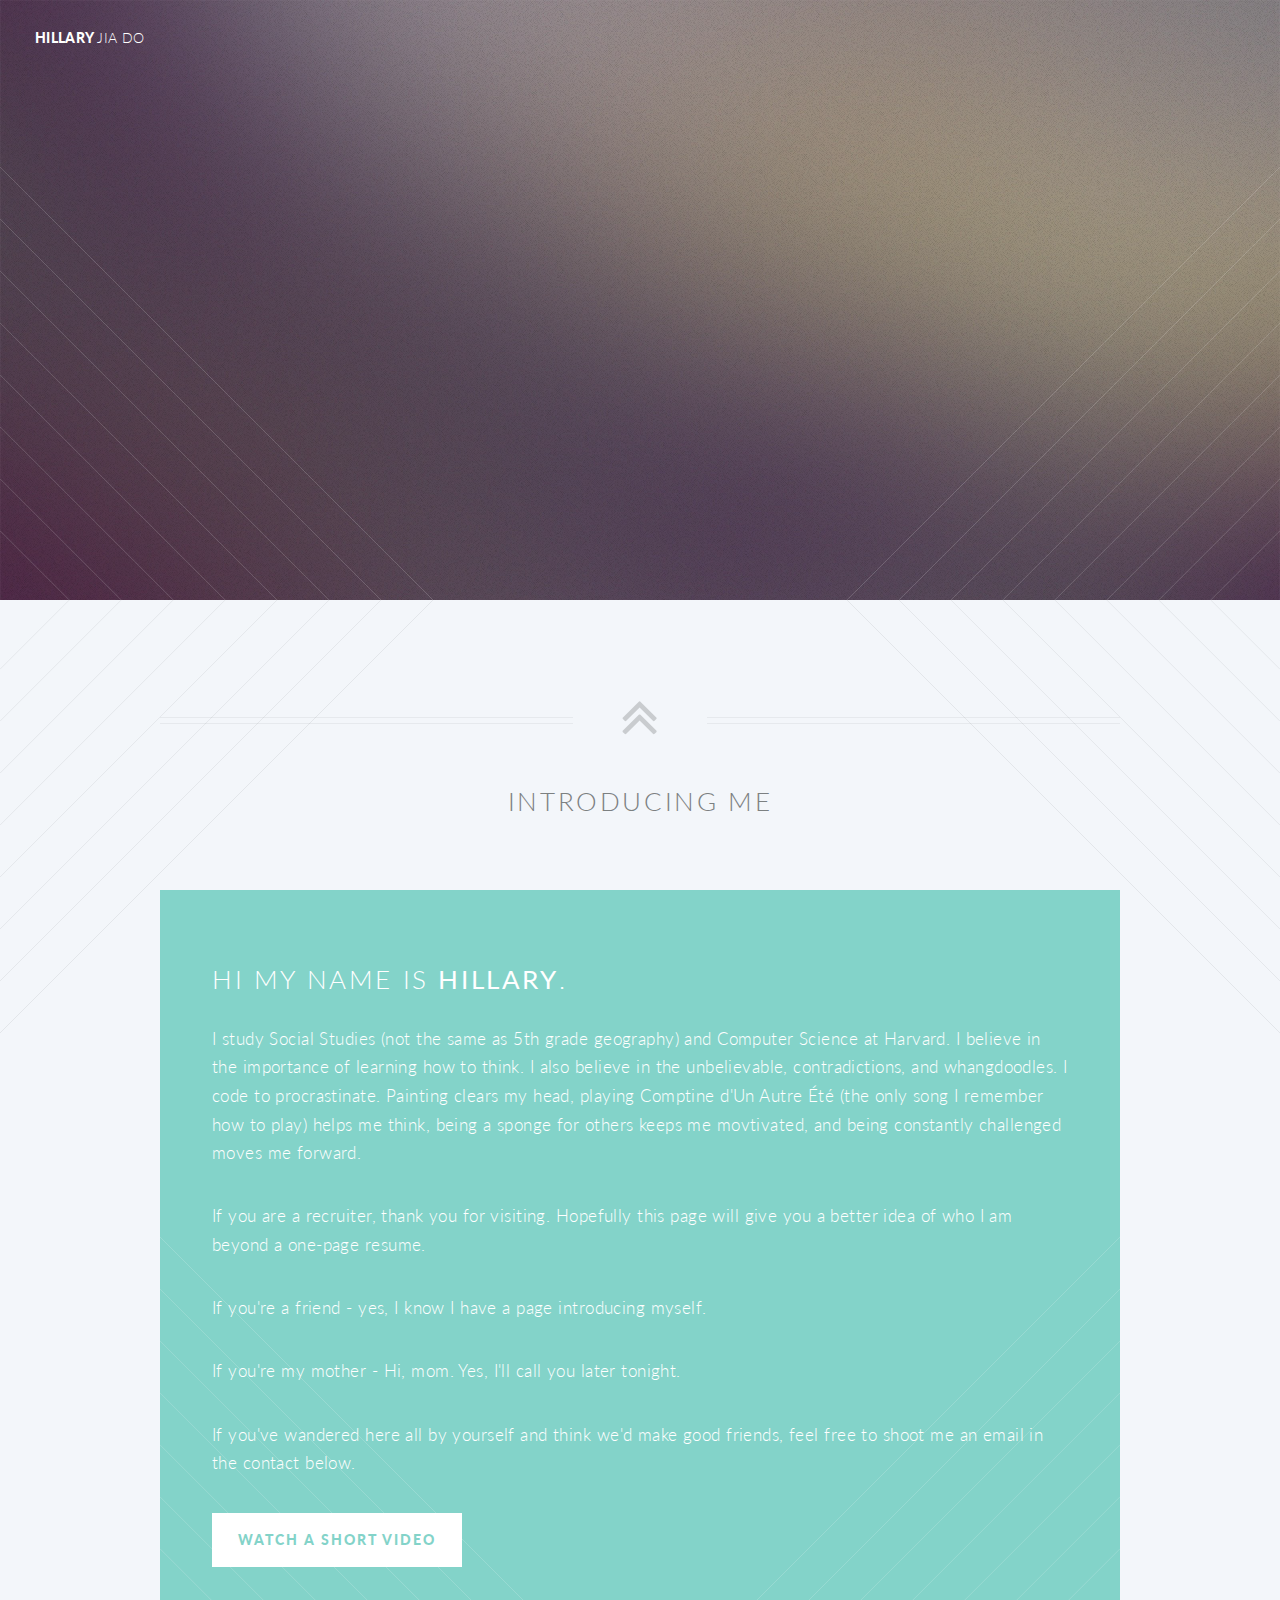
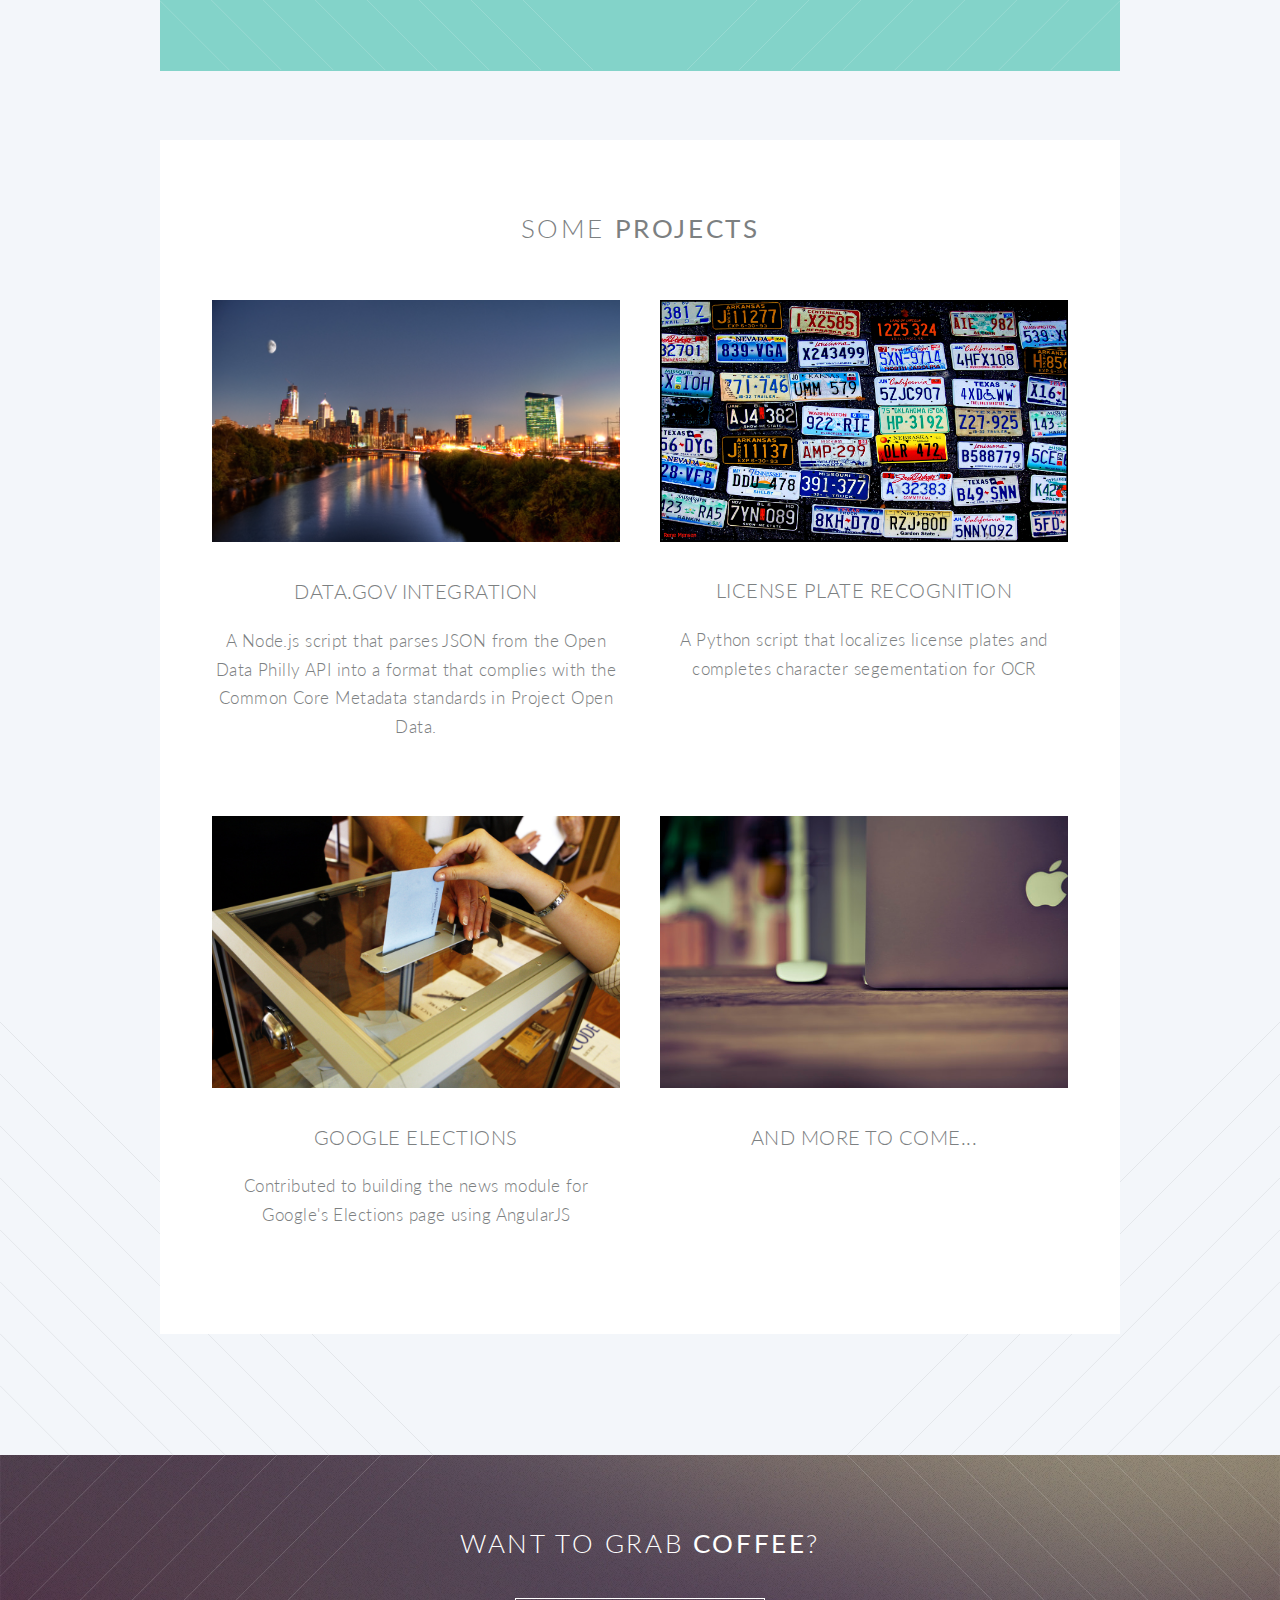
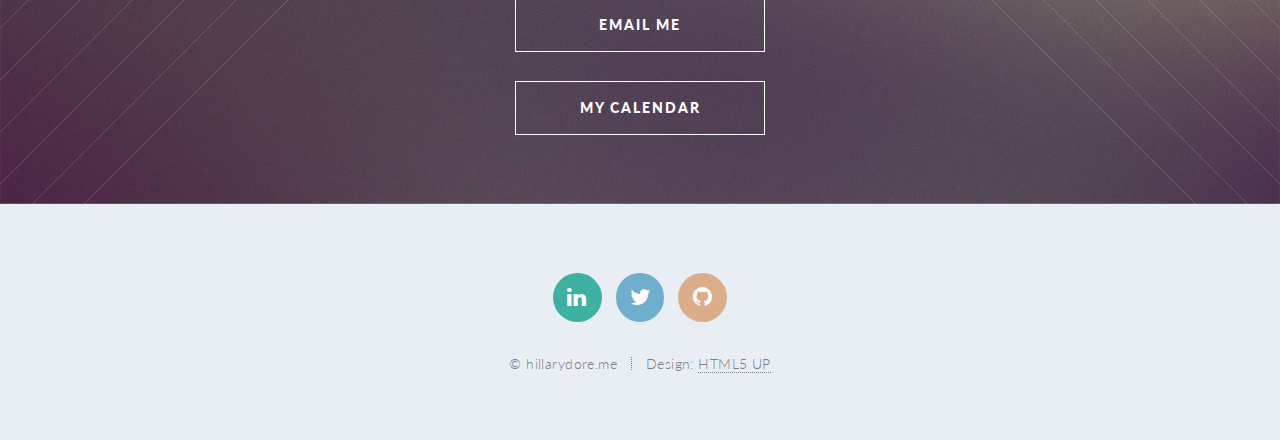
<file: index.html>
<!DOCTYPE HTML>
<!--
	Twenty by HTML5 UP
	html5up.net | @n33co
	Free for personal and commercial use under the CCA 3.0 license (html5up.net/license)
-->
<html>
	<head>
		<title>hillarydore.me</title>
		<meta http-equiv="content-type" content="text/html; charset=utf-8" />
		<meta name="description" content="" />
		<meta name="keywords" content="" />
		<!--[if lte IE 8]><script src="css/ie/html5shiv.js"></script><![endif]-->
		<script src="js/jquery.min.js"></script>
		<script src="js/jquery.dropotron.min.js"></script>
		<script src="js/jquery.scrolly.min.js"></script>
		<script src="js/jquery.scrollgress.min.js"></script>
		<script src="js/skel.min.js"></script>
		<script src="js/skel-layers.min.js"></script>
		<script src="js/init.js"></script>
		<noscript>
			<link rel="stylesheet" href="css/skel.css" />
			<link rel="stylesheet" href="css/style.css" />
			<link rel="stylesheet" href="css/style-wide.css" />
			<link rel="stylesheet" href="css/style-noscript.css" />
		</noscript>
		<!--[if lte IE 8]><link rel="stylesheet" href="css/ie/v8.css" /><![endif]-->
		<!--[if lte IE 9]><link rel="stylesheet" href="css/ie/v9.css" /><![endif]-->
	</head>
	<body class="index">
	
		<!-- Header -->
			<header id="header" class="alt">
				<h1 id="logo"><a href="index">Hillary <span>Jia Do</span></a></h1>
				<!--<nav id="nav">
					<ul>
						<li class="current"><a href="index">About</a></li>
						<li class="current"><a href="words.html">Words</a></li>-->
						<!--<li class="submenu">
							<a href="">Layouts</a>
							<ul>
								<li><a href="left-sidebar.html">Left Sidebar</a></li>
								<li><a href="right-sidebar.html">Right Sidebar</a></li>
								<li><a href="no-sidebar.html">No Sidebar</a></li>
								<li><a href="contact.html">Contact</a></li>
								<li class="submenu">
									<a href="">Submenu</a>
									<ul>
										<li><a href="#">Dolore Sed</a></li>
										<li><a href="#">Consequat</a></li>
										<li><a href="#">Lorem Magna</a></li>
										<li><a href="#">Sed Magna</a></li>
										<li><a href="#">Ipsum Nisl</a></li>
									</ul>
								</li>
							</ul>
						</li>-
						<li><a href="#" class="button special">Sign Up</a></li>
					</ul>
				</nav>-->
			</header>

		<!-- Banner -->		
			<section id="banner">
				
				<!--
					".inner" is set up as an inline-block so it automatically expands
					in both directions to fit whatever's inside it. This means it won't
					automatically wrap lines, so be sure to use line breaks where
					appropriate (<br />).
				-->
				<div class="inner">
					
					<header>
						<h2>Hillary Do</h2>
					</header>
					<p>Aesthete. Civic Tech Enthusiast. <br> Public School Advocate. <br> Amateur Gastronome.</p>
					<footer>
						<ul class="buttons vertical">
							<li><a href="#main" class="button fit scrolly">Learn More</a></li>
						</ul>
					</footer>
				
				</div>
				
			</section>
		
		<!-- Main -->
			<article id="main">
				<header class="special container">
					<span class="icon fa-angle-double-up"></span>
					<h2>Introducing Me</h2>

				</header>
					
				<!-- One -->
					<section class="wrapper style2 container special-alt">
						<div class="row half">
							<!--<div class="8u">-->
							
								<header>
									<h2>Hi my name is <strong>Hillary</strong>.</h2>
								</header>
								<p>I study Social Studies (not the same as 5th grade geography) and Computer Science at Harvard. I believe in the importance of learning how to think. I also believe in the unbelievable, contradictions, and whangdoodles. I code to procrastinate. Painting clears my head, playing Comptine d'Un Autre Été (the only song I remember how to play) helps me think, being a sponge for others keeps me movtivated, and being constantly challenged moves me forward.</p>
								<p>If you are a recruiter, thank you for visiting. Hopefully this page will give you a better idea of who I am beyond a one-page resume.</p>
								<p>If you're a friend - yes, I know I have a page introducing myself.</p>
								<p>If you're my mother - Hi, mom. Yes, I'll call you later tonight. </p>
								<p>If you've wandered here all by yourself and think we'd make good friends, feel free to shoot me an email in the contact below.</p>
								<p><a href="http://www.overture.me/hillary" class="button special">Watch a short video</a></p>
								<!--<footer>
									<ul class="buttons">
										<li><a href="#" class="button">Find Out More</a></li>
									</ul>
								</footer>-->
							
							<!--</div>-->
							<!--<div class="4u skel-cell-important">
							
								<ul class="featured-icons">
									<li><span class="icon fa-clock-o"><span class="label">Feature 1</span></span></li>
									<li><span class="icon fa-volume-up"><span class="label">Feature 2</span></span></li>
									<li><span class="icon fa-laptop"><span class="label">Feature 3</span></span></li>
									<li><span class="icon fa-inbox"><span class="label">Feature 4</span></span></li>
									<li><span class="icon fa-lock"><span class="label">Feature 5</span></span></li>
									<li><span class="icon fa-cog"><span class="label">Feature 6</span></span></li>
								</ul>
							
							</div>-->				
						</div>
					</section>
					
				<!-- Two -->
					<!-- <section class="wrapper style1 container special">
						<div class="row">
							<div class="4u">
							
								<section>
									<span class="icon featured fa-check"></span>
									<header>
										<h3>This is Something</h3>
									</header>
									<p>Sed tristique purus vitae volutpat ultrices. Aliquam eu elit eget arcu commodo suscipit dolor nec nibh. Proin a ullamcorper elit, et sagittis turpis. Integer ut fermentum.</p>
								</section>
							
							</div>
							<div class="4u">
							
								<section>
									<span class="icon featured fa-check"></span>
									<header>
										<h3>Also Something</h3>
									</header>
									<p>Sed tristique purus vitae volutpat ultrices. Aliquam eu elit eget arcu commodo suscipit dolor nec nibh. Proin a ullamcorper elit, et sagittis turpis. Integer ut fermentum.</p>
								</section>
							
							</div>
							<div class="4u">
							
								<section>
									<span class="icon featured fa-check"></span>
									<header>
										<h3>Probably Something</h3>
									</header>
									<p>Sed tristique purus vitae volutpat ultrices. Aliquam eu elit eget arcu commodo suscipit dolor nec nibh. Proin a ullamcorper elit, et sagittis turpis. Integer ut fermentum.</p>
								</section>
							
							</div>
						</div>
					</section>
					 -->
				<!-- Three -->
					 <section class="wrapper style3 container special">
					
						<header class="major">
							<h2>Some <strong>projects</strong></h2>
						</header>
						
						<div class="row">
							<div class="6u">
								<section>
									<a href="https://github.com/CityOfPhiladelphia/data.gov" class="image featured"><img src="images/Philly.jpg" alt="" /></a>
									<header>
										<h3>Data.gov Integration</h3>
									</header>
									<p>A Node.js script that parses JSON from the Open Data Philly API into a format that complies with the Common Core Metadata standards in Project Open Data.</p>
								</section>

							</div>
							<div class="6u">
							
								<section>
									<a href="https://github.com/hdo272/CS51project" class="image featured"><img src="images/license.jpg" alt=""/></a>
									<header>
										<h3>License Plate Recognition</h3>
									</header>
									<p>A Python script that localizes license plates and completes character segementation for OCR</p>
								</section>

							</div>
						</div>
						<div class="row">
							<div class="6u">
							
								<section>
									<a href="http://www.google.com/landing/scotland/" class="image featured"><img src="images/elections.jpg" alt="" /></a>
									<header>
										<h3>Google Elections</h3>
									</header>
									<p>Contributed to building the news module for Google's Elections page using AngularJS</p>
								</section>

							</div>
							<div class="6u">
							
								<section>
									<a href="#" class="image featured"><img src="images/more.jpg" alt="" /></a>
									<header>
										<h3>And More to Come...</h3>
									</header>
									<p></p>
								</section>

							</div>
						</div>

						<!--<footer class="major">
							<ul class="buttons">
								<li><a href="#" class="button">See More</a></li>
							</ul>
						</footer>-->
					
					</section> 
					
			</article> 

		<!-- CTA -->
			<section id="cta">
			
				<header>
					<h2>Want to grab <strong>coffee</strong>?</h2>
						<!--<p>Proin a ullamcorper elit, et sagittis turpis integer ut fermentum.</p>-->
				</header>
				<footer>
					<ul class="buttons">
						<li><a href="mailto:hillaryjiado@college.harvard.edu" class="button">Email Me</a></li>
					</ul>
				</footer>
				<br>
				<footer>
					<ul class="buttons">
						<li><a href="/calendar.html" class="button">My Calendar</a></li>
					</ul>
				</footer>			
			</section>
		<!-- Footer -->
			<footer id="footer">
			
				<ul class="icons">
					<li><a href="https://www.linkedin.com/in/hillarydo/" class="icon circle fa-linkedin">
						<span class="label">LinkedIn</span></a></li>
					<li><a href="https://twitter.com/hdo272" class="icon circle fa-twitter">
						<span class="label">Twitter</span></a></li>
					<li><a href="https://github.com/hdo272" class="icon circle fa-github">
						<span class="label">Github</span></a></li>
				</ul>
				
				<ul class="copyright">
					<li>&copy; hillarydore.me</li><li>Design: <a href="http://html5up.net">HTML5 UP</a></li>
				</ul>
			
			</footer>

	</body>
</html>
</file>
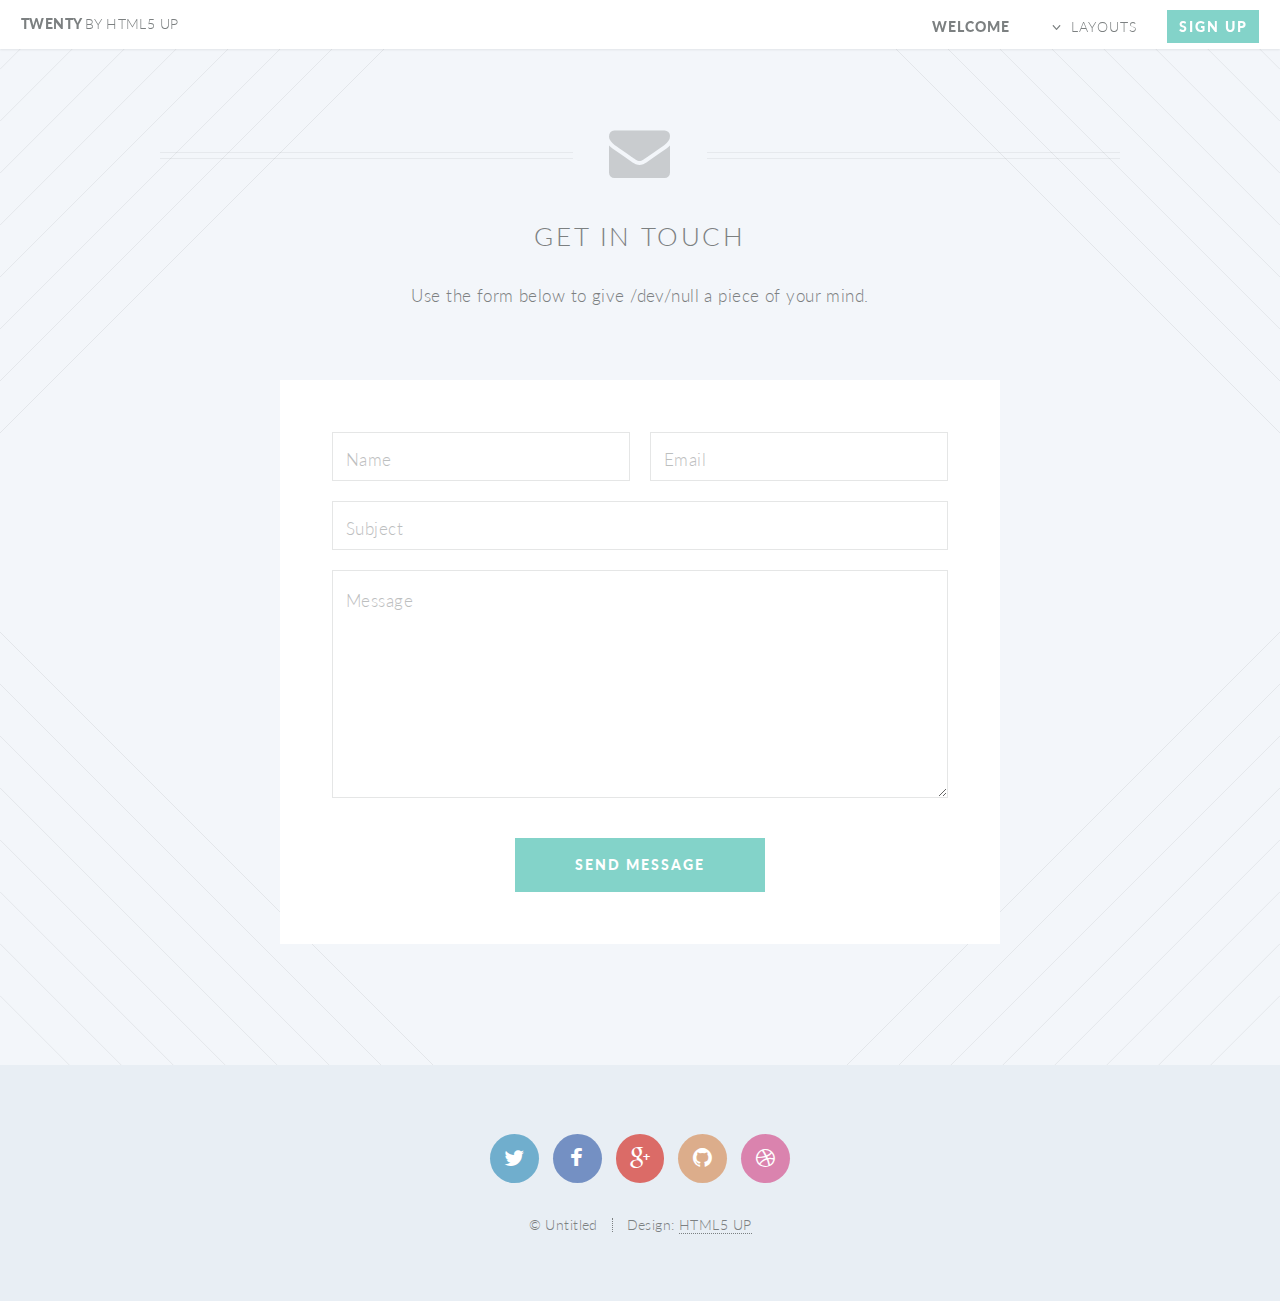
<file: contact.html>
<!DOCTYPE HTML>
<!--
	Twenty by HTML5 UP
	html5up.net | @n33co
	Free for personal and commercial use under the CCA 3.0 license (html5up.net/license)
-->
<html>
	<head>
		<title>Contact - Twenty by HTML5 UP</title>
		<meta http-equiv="content-type" content="text/html; charset=utf-8" />
		<meta name="description" content="" />
		<meta name="keywords" content="" />
		<!--[if lte IE 8]><script src="css/ie/html5shiv.js"></script><![endif]-->
		<script src="js/jquery.min.js"></script>
		<script src="js/jquery.dropotron.min.js"></script>
		<script src="js/jquery.scrolly.min.js"></script>
		<script src="js/jquery.scrollgress.min.js"></script>
		<script src="js/skel.min.js"></script>
		<script src="js/skel-layers.min.js"></script>
		<script src="js/init.js"></script>
		<noscript>
			<link rel="stylesheet" href="css/skel.css" />
			<link rel="stylesheet" href="css/style.css" />
			<link rel="stylesheet" href="css/style-wide.css" />
			<link rel="stylesheet" href="css/style-noscript.css" />
		</noscript>
		<!--[if lte IE 8]><link rel="stylesheet" href="css/ie/v8.css" /><![endif]-->
		<!--[if lte IE 9]><link rel="stylesheet" href="css/ie/v9.css" /><![endif]-->
	</head>
	<body class="contact">
	
		<!-- Header -->
			<header id="header">
				<h1 id="logo"><a href="index.html">Twenty <span>by HTML5 UP</span></a></h1>
				<nav id="nav">
					<ul>
						<li class="current"><a href="index.html">Welcome</a></li>
						<li class="submenu">
							<a href="">Layouts</a>
							<ul>
								<li><a href="left-sidebar.html">Left Sidebar</a></li>
								<li><a href="right-sidebar.html">Right Sidebar</a></li>
								<li><a href="no-sidebar.html">No Sidebar</a></li>
								<li><a href="contact.html">Contact</a></li>
								<li class="submenu">
									<a href="">Submenu</a>
									<ul>
										<li><a href="#">Dolore Sed</a></li>
										<li><a href="#">Consequat</a></li>
										<li><a href="#">Lorem Magna</a></li>
										<li><a href="#">Sed Magna</a></li>
										<li><a href="#">Ipsum Nisl</a></li>
									</ul>
								</li>
							</ul>
						</li>
						<li><a href="#" class="button special">Sign Up</a></li>
					</ul>
				</nav>
			</header>
		
		<!-- Main -->
			<article id="main">

				<header class="special container">
					<span class="icon fa-envelope"></span>
					<h2>Get In Touch</h2>
					<p>Use the form below to give /dev/null a piece of your mind.</p>
				</header>
					
				<!-- One -->
					<section class="wrapper style4 special container small">
					
						<!-- Content -->
							<div class="content">
								<form>
									<div class="row half no-collapse-1">
										<div class="6u">
											<input type="text" name="name" placeholder="Name" />
										</div>
										<div class="6u">
											<input type="text" name="email" placeholder="Email" />
										</div>
									</div>
									<div class="row half">
										<div class="12u">
											<input type="text" name="subject" placeholder="Subject" />
										</div>
									</div>
									<div class="row half">
										<div class="12u">
											<textarea name="message" placeholder="Message" rows="7"></textarea>
										</div>
									</div>
									<div class="row">
										<div class="12u">
											<ul class="buttons">
												<li><input type="submit" class="special" value="Send Message" /></li>
											</ul>
										</div>
									</div>
								</form>
							</div>
							
					</section>
				
			</article>

		<!-- Footer -->
			<footer id="footer">
			
				<ul class="icons">
					<li><a href="#" class="icon circle fa-twitter"><span class="label">Twitter</span></a></li>
					<li><a href="#" class="icon circle fa-facebook"><span class="label">Facebook</span></a></li>
					<li><a href="#" class="icon circle fa-google-plus"><span class="label">Google+</span></a></li>
					<li><a href="#" class="icon circle fa-github"><span class="label">Github</span></a></li>
					<li><a href="#" class="icon circle fa-dribbble"><span class="label">Dribbble</span></a></li>
				</ul>
				
				<ul class="copyright">
					<li>&copy; Untitled</li><li>Design: <a href="http://html5up.net">HTML5 UP</a></li>
				</ul>
			
			</footer>

	</body>
</html>
</file>
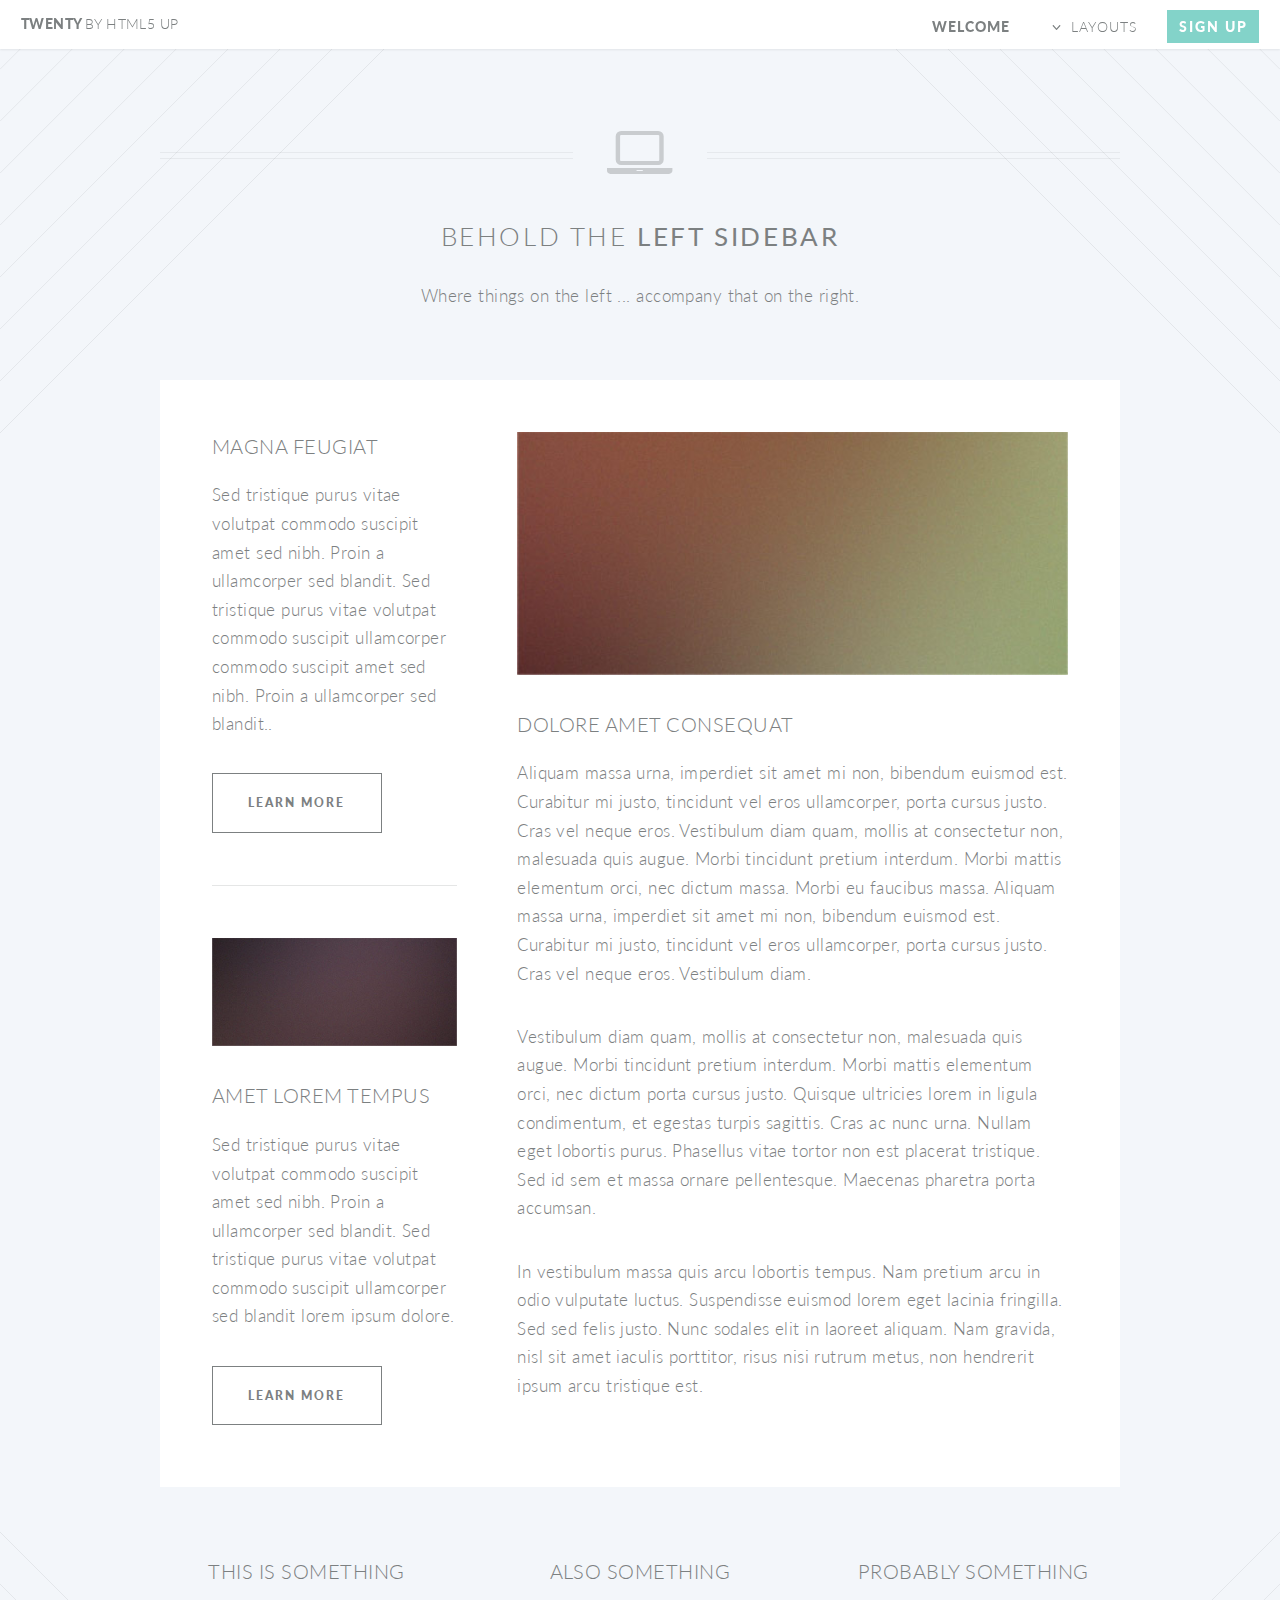
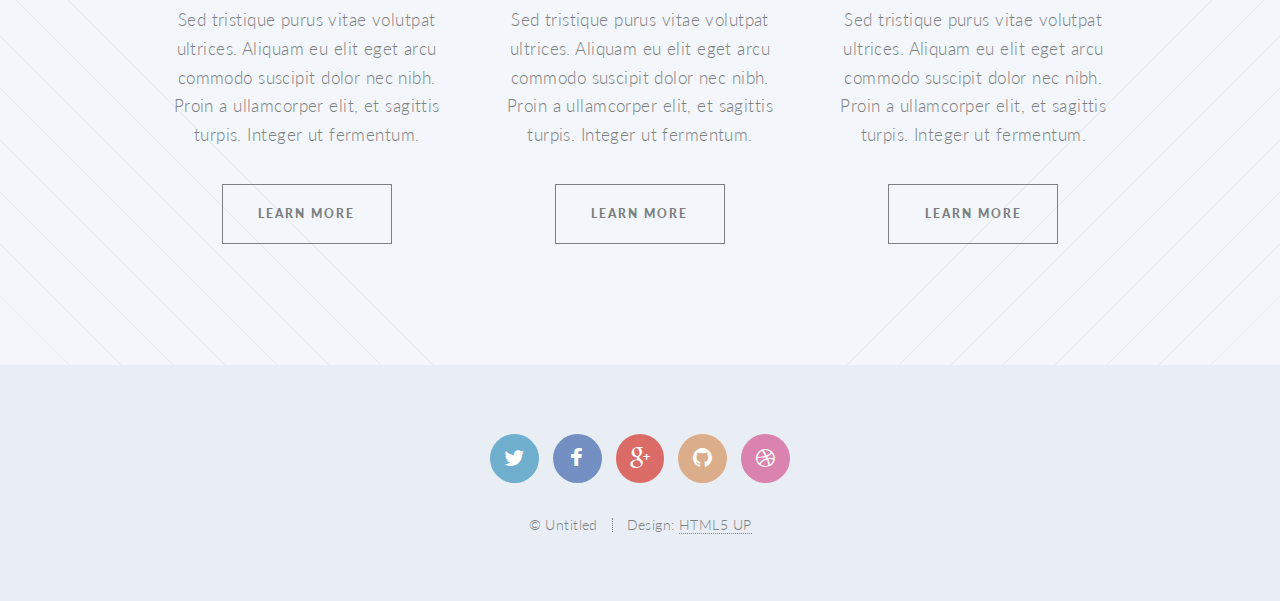
<file: left-sidebar.html>
<!DOCTYPE HTML>
<!--
	Twenty by HTML5 UP
	html5up.net | @n33co
	Free for personal and commercial use under the CCA 3.0 license (html5up.net/license)
-->
<html>
	<head>
		<title>Left Sidebar - Twenty by HTML5 UP</title>
		<meta http-equiv="content-type" content="text/html; charset=utf-8" />
		<meta name="description" content="" />
		<meta name="keywords" content="" />
		<!--[if lte IE 8]><script src="css/ie/html5shiv.js"></script><![endif]-->
		<script src="js/jquery.min.js"></script>
		<script src="js/jquery.dropotron.min.js"></script>
		<script src="js/jquery.scrolly.min.js"></script>
		<script src="js/jquery.scrollgress.min.js"></script>
		<script src="js/skel.min.js"></script>
		<script src="js/skel-layers.min.js"></script>
		<script src="js/init.js"></script>
		<noscript>
			<link rel="stylesheet" href="css/skel.css" />
			<link rel="stylesheet" href="css/style.css" />
			<link rel="stylesheet" href="css/style-wide.css" />
			<link rel="stylesheet" href="css/style-noscript.css" />
		</noscript>
		<!--[if lte IE 8]><link rel="stylesheet" href="css/ie/v8.css" /><![endif]-->
		<!--[if lte IE 9]><link rel="stylesheet" href="css/ie/v9.css" /><![endif]-->
	</head>
	<body class="left-sidebar">
	
		<!-- Header -->
			<header id="header">
				<h1 id="logo"><a href="index.html">Twenty <span>by HTML5 UP</span></a></h1>
				<nav id="nav">
					<ul>
						<li class="current"><a href="index.html">Welcome</a></li>
						<li class="submenu">
							<a href="">Layouts</a>
							<ul>
								<li><a href="left-sidebar.html">Left Sidebar</a></li>
								<li><a href="right-sidebar.html">Right Sidebar</a></li>
								<li><a href="no-sidebar.html">No Sidebar</a></li>
								<li><a href="contact.html">Contact</a></li>
								<li class="submenu">
									<a href="">Submenu</a>
									<ul>
										<li><a href="#">Dolore Sed</a></li>
										<li><a href="#">Consequat</a></li>
										<li><a href="#">Lorem Magna</a></li>
										<li><a href="#">Sed Magna</a></li>
										<li><a href="#">Ipsum Nisl</a></li>
									</ul>
								</li>
							</ul>
						</li>
						<li><a href="#" class="button special">Sign Up</a></li>
					</ul>
				</nav>
			</header>
		
		<!-- Main -->
			<article id="main">

				<header class="special container">
					<span class="icon fa-laptop"></span>
					<h2>Behold the <strong>Left Sidebar</strong></h2>
					<p>Where things on the left ... accompany that on the right.</p>
				</header>
					
				<!-- One -->
					<section class="wrapper style4 container">
					
						<div class="row oneandhalf">
							<div class="4u">
								
								<!-- Sidebar -->
									<div class="sidebar">
										<section>
											<header>
												<h3>Magna Feugiat</h3>
											</header>
											<p>Sed tristique purus vitae volutpat commodo suscipit amet sed nibh. Proin a ullamcorper sed blandit. Sed tristique purus vitae volutpat commodo suscipit ullamcorper commodo suscipit amet sed nibh. Proin a ullamcorper sed blandit..</p>
											<footer>
												<ul class="buttons">
													<li><a href="#" class="button small">Learn More</a></li>
												</ul>
											</footer>
										</section>

										<section>
											<a href="#" class="image featured"><img src="images/pic03.jpg" alt="" /></a>
											<header>
												<h3>Amet Lorem Tempus</h3>
											</header>
											<p>Sed tristique purus vitae volutpat commodo suscipit amet sed nibh. Proin a ullamcorper sed blandit. Sed tristique purus vitae volutpat commodo suscipit ullamcorper sed blandit lorem ipsum dolore.</p>
											<footer>
												<ul class="buttons">
													<li><a href="#" class="button small">Learn More</a></li>
												</ul>
											</footer>
										</section>
									</div>

							</div>
							<div class="8u skel-cell-important">
								
								<!-- Content -->
									<div class="content">
										<section>
											<a href="#" class="image featured"><img src="images/pic02.jpg" alt="" /></a>
											<header>
												<h3>Dolore Amet Consequat</h3>
											</header>
											<p>Aliquam massa urna, imperdiet sit amet mi non, bibendum euismod est. Curabitur mi justo, tincidunt vel eros ullamcorper, porta cursus justo. Cras vel neque eros. Vestibulum diam quam, mollis at consectetur non, malesuada quis augue. Morbi tincidunt pretium interdum. Morbi mattis elementum orci, nec dictum massa. Morbi eu faucibus massa. Aliquam massa urna, imperdiet sit amet mi non, bibendum euismod est. Curabitur mi justo, tincidunt vel eros ullamcorper, porta cursus justo. Cras vel neque eros. Vestibulum diam.</p>
											<p>Vestibulum diam quam, mollis at consectetur non, malesuada quis augue. Morbi tincidunt pretium interdum. Morbi mattis elementum orci, nec dictum porta cursus justo. Quisque ultricies lorem in ligula condimentum, et egestas turpis sagittis. Cras ac nunc urna. Nullam eget lobortis purus. Phasellus vitae tortor non est placerat tristique. Sed id sem et massa ornare pellentesque. Maecenas pharetra porta accumsan. </p>
											<p>In vestibulum massa quis arcu lobortis tempus. Nam pretium arcu in odio vulputate luctus. Suspendisse euismod lorem eget lacinia fringilla. Sed sed felis justo. Nunc sodales elit in laoreet aliquam. Nam gravida, nisl sit amet iaculis porttitor, risus nisi rutrum metus, non hendrerit ipsum arcu tristique est.</p>
										</section>
									</div>
	
							</div>
						</div>					
					</section>

				<!-- Two -->
					<section class="wrapper style1 container special">
						<div class="row">
							<div class="4u">
							
								<section>
									<header>
										<h3>This is Something</h3>
									</header>
									<p>Sed tristique purus vitae volutpat ultrices. Aliquam eu elit eget arcu commodo suscipit dolor nec nibh. Proin a ullamcorper elit, et sagittis turpis. Integer ut fermentum.</p>
									<footer>
										<ul class="buttons">
											<li><a href="#" class="button small">Learn More</a></li>
										</ul>
									</footer>
								</section>
							
							</div>
							<div class="4u">
							
								<section>
									<header>
										<h3>Also Something</h3>
									</header>
									<p>Sed tristique purus vitae volutpat ultrices. Aliquam eu elit eget arcu commodo suscipit dolor nec nibh. Proin a ullamcorper elit, et sagittis turpis. Integer ut fermentum.</p>
									<footer>
										<ul class="buttons">
											<li><a href="#" class="button small">Learn More</a></li>
										</ul>
									</footer>
								</section>
							
							</div>
							<div class="4u">
							
								<section>
									<header>
										<h3>Probably Something</h3>
									</header>
									<p>Sed tristique purus vitae volutpat ultrices. Aliquam eu elit eget arcu commodo suscipit dolor nec nibh. Proin a ullamcorper elit, et sagittis turpis. Integer ut fermentum.</p>
									<footer>
										<ul class="buttons">
											<li><a href="#" class="button small">Learn More</a></li>
										</ul>
									</footer>
								</section>
							
							</div>
						</div>
					</section>
					
			</article>

		<!-- Footer -->
			<footer id="footer">
			
				<ul class="icons">
					<li><a href="#" class="icon circle fa-twitter"><span class="label">Twitter</span></a></li>
					<li><a href="#" class="icon circle fa-facebook"><span class="label">Facebook</span></a></li>
					<li><a href="#" class="icon circle fa-google-plus"><span class="label">Google+</span></a></li>
					<li><a href="#" class="icon circle fa-github"><span class="label">Github</span></a></li>
					<li><a href="#" class="icon circle fa-dribbble"><span class="label">Dribbble</span></a></li>
				</ul>
				
				<ul class="copyright">
					<li>&copy; Untitled</li><li>Design: <a href="http://html5up.net">HTML5 UP</a></li>
				</ul>
			
			</footer>

	</body>
</html>
</file>
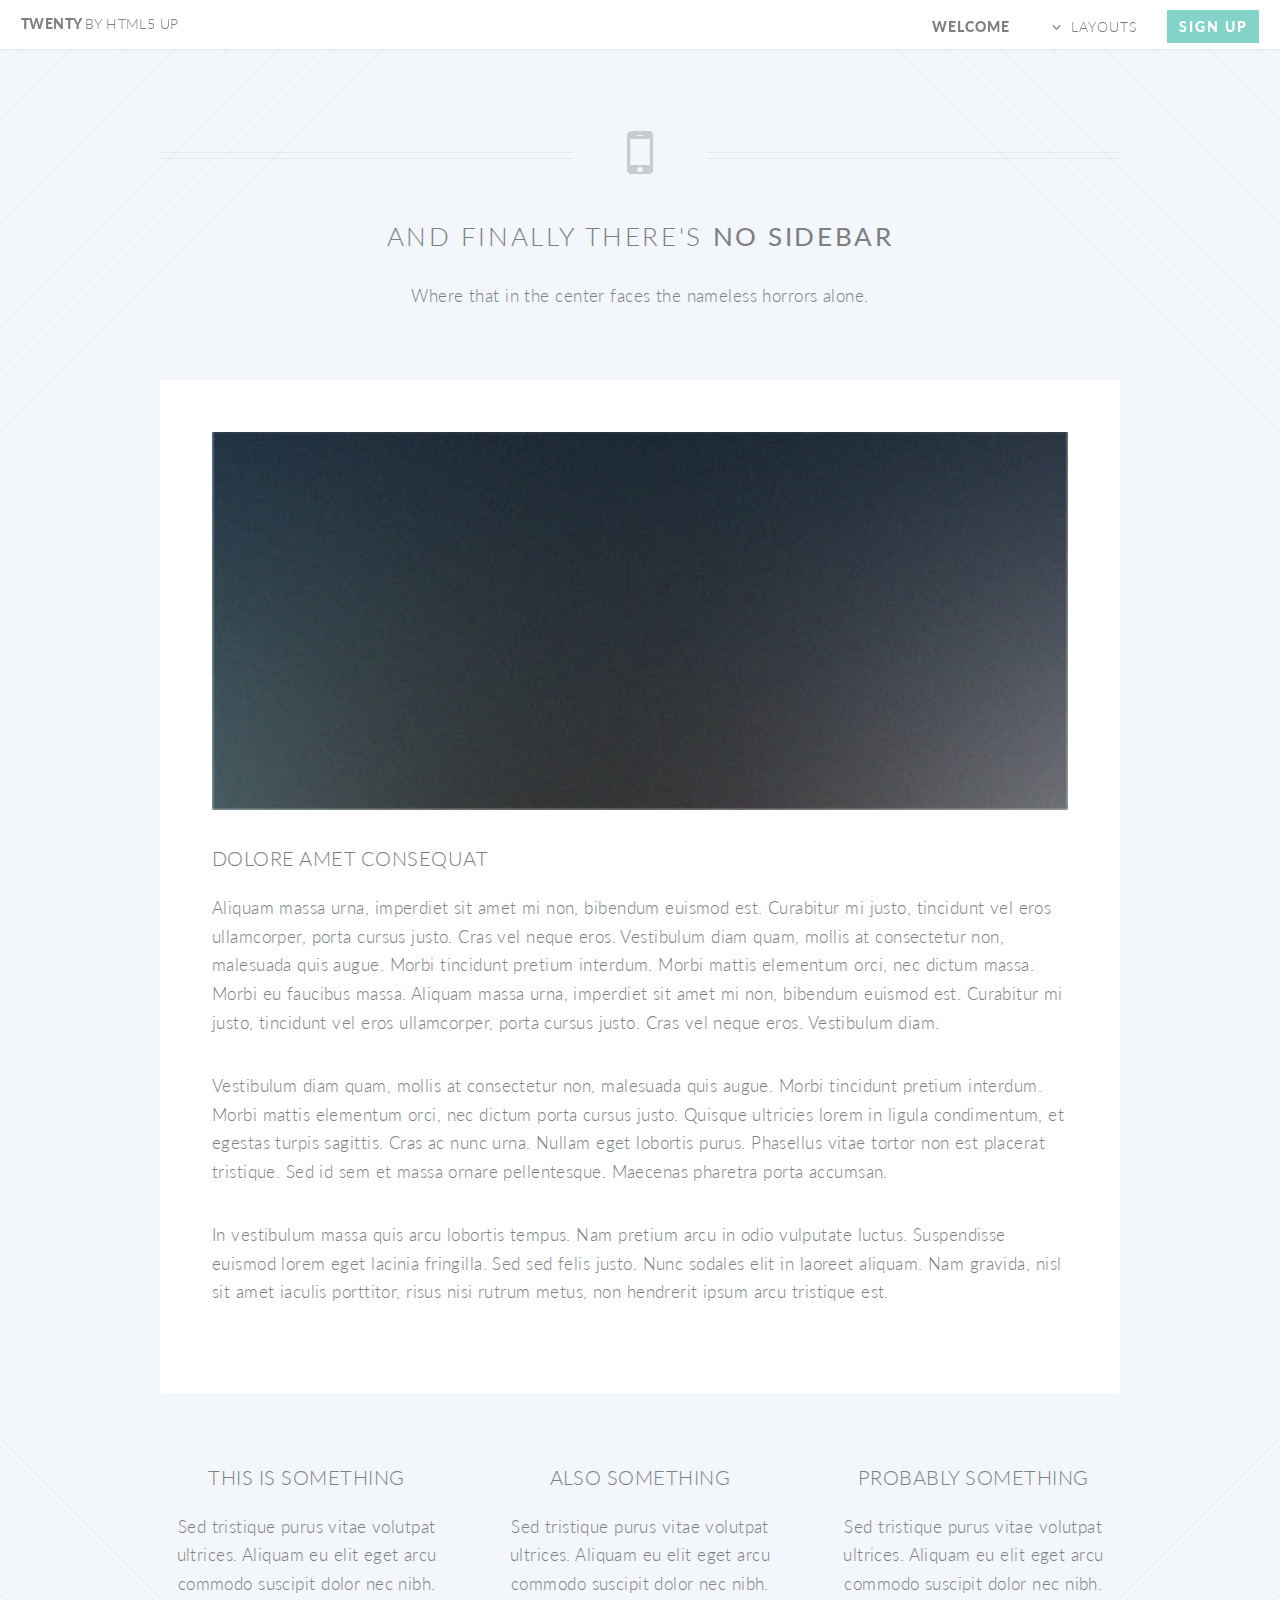
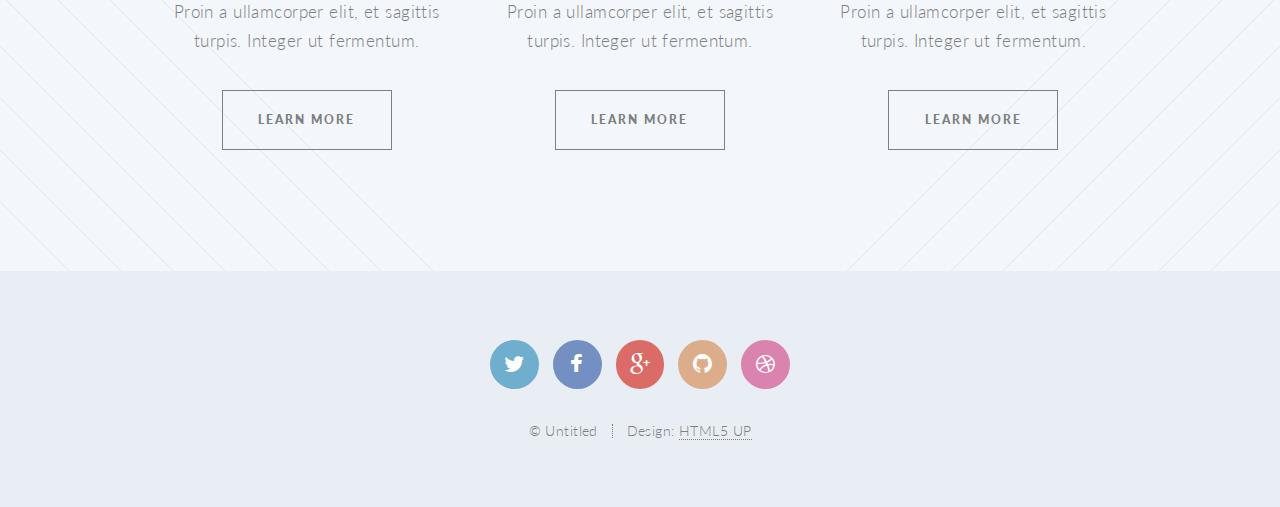
<file: no-sidebar.html>
<!DOCTYPE HTML>
<!--
	Twenty by HTML5 UP
	html5up.net | @n33co
	Free for personal and commercial use under the CCA 3.0 license (html5up.net/license)
-->
<html>
	<head>
		<title>No Sidebar - Twenty by HTML5 UP</title>
		<meta http-equiv="content-type" content="text/html; charset=utf-8" />
		<meta name="description" content="" />
		<meta name="keywords" content="" />
		<!--[if lte IE 8]><script src="css/ie/html5shiv.js"></script><![endif]-->
		<script src="js/jquery.min.js"></script>
		<script src="js/jquery.dropotron.min.js"></script>
		<script src="js/jquery.scrolly.min.js"></script>
		<script src="js/jquery.scrollgress.min.js"></script>
		<script src="js/skel.min.js"></script>
		<script src="js/skel-layers.min.js"></script>
		<script src="js/init.js"></script>
		<noscript>
			<link rel="stylesheet" href="css/skel.css" />
			<link rel="stylesheet" href="css/style.css" />
			<link rel="stylesheet" href="css/style-wide.css" />
			<link rel="stylesheet" href="css/style-noscript.css" />
		</noscript>
		<!--[if lte IE 8]><link rel="stylesheet" href="css/ie/v8.css" /><![endif]-->
		<!--[if lte IE 9]><link rel="stylesheet" href="css/ie/v9.css" /><![endif]-->
	</head>
	<body class="no-sidebar">
	
		<!-- Header -->
			<header id="header">
				<h1 id="logo"><a href="index.html">Twenty <span>by HTML5 UP</span></a></h1>
				<nav id="nav">
					<ul>
						<li class="current"><a href="index.html">Welcome</a></li>
						<li class="submenu">
							<a href="">Layouts</a>
							<ul>
								<li><a href="left-sidebar.html">Left Sidebar</a></li>
								<li><a href="right-sidebar.html">Right Sidebar</a></li>
								<li><a href="no-sidebar.html">No Sidebar</a></li>
								<li><a href="contact.html">Contact</a></li>
								<li class="submenu">
									<a href="">Submenu</a>
									<ul>
										<li><a href="#">Dolore Sed</a></li>
										<li><a href="#">Consequat</a></li>
										<li><a href="#">Lorem Magna</a></li>
										<li><a href="#">Sed Magna</a></li>
										<li><a href="#">Ipsum Nisl</a></li>
									</ul>
								</li>
							</ul>
						</li>
						<li><a href="#" class="button special">Sign Up</a></li>
					</ul>
				</nav>
			</header>
		
		<!-- Main -->
			<article id="main">

				<header class="special container">
					<span class="icon fa-mobile"></span>
					<h2>And finally there's <strong>No Sidebar</strong></h2>
					<p>Where that in the center faces the nameless horrors alone.</p>
				</header>
					
				<!-- One -->
					<section class="wrapper style4 container">
					
						<!-- Content -->
							<div class="content">
								<section>
									<a href="#" class="image featured"><img src="images/pic04.jpg" alt="" /></a>
									<header>
										<h3>Dolore Amet Consequat</h3>
									</header>
									<p>Aliquam massa urna, imperdiet sit amet mi non, bibendum euismod est. Curabitur mi justo, tincidunt vel eros ullamcorper, porta cursus justo. Cras vel neque eros. Vestibulum diam quam, mollis at consectetur non, malesuada quis augue. Morbi tincidunt pretium interdum. Morbi mattis elementum orci, nec dictum massa. Morbi eu faucibus massa. Aliquam massa urna, imperdiet sit amet mi non, bibendum euismod est. Curabitur mi justo, tincidunt vel eros ullamcorper, porta cursus justo. Cras vel neque eros. Vestibulum diam.</p>
									<p>Vestibulum diam quam, mollis at consectetur non, malesuada quis augue. Morbi tincidunt pretium interdum. Morbi mattis elementum orci, nec dictum porta cursus justo. Quisque ultricies lorem in ligula condimentum, et egestas turpis sagittis. Cras ac nunc urna. Nullam eget lobortis purus. Phasellus vitae tortor non est placerat tristique. Sed id sem et massa ornare pellentesque. Maecenas pharetra porta accumsan. </p>
									<p>In vestibulum massa quis arcu lobortis tempus. Nam pretium arcu in odio vulputate luctus. Suspendisse euismod lorem eget lacinia fringilla. Sed sed felis justo. Nunc sodales elit in laoreet aliquam. Nam gravida, nisl sit amet iaculis porttitor, risus nisi rutrum metus, non hendrerit ipsum arcu tristique est.</p>
								</section>
							</div>

					</section>

				<!-- Two -->
					<section class="wrapper style1 container special">
						<div class="row">
							<div class="4u">
							
								<section>
									<header>
										<h3>This is Something</h3>
									</header>
									<p>Sed tristique purus vitae volutpat ultrices. Aliquam eu elit eget arcu commodo suscipit dolor nec nibh. Proin a ullamcorper elit, et sagittis turpis. Integer ut fermentum.</p>
									<footer>
										<ul class="buttons">
											<li><a href="#" class="button small">Learn More</a></li>
										</ul>
									</footer>
								</section>
							
							</div>
							<div class="4u">
							
								<section>
									<header>
										<h3>Also Something</h3>
									</header>
									<p>Sed tristique purus vitae volutpat ultrices. Aliquam eu elit eget arcu commodo suscipit dolor nec nibh. Proin a ullamcorper elit, et sagittis turpis. Integer ut fermentum.</p>
									<footer>
										<ul class="buttons">
											<li><a href="#" class="button small">Learn More</a></li>
										</ul>
									</footer>
								</section>
							
							</div>
							<div class="4u">
							
								<section>
									<header>
										<h3>Probably Something</h3>
									</header>
									<p>Sed tristique purus vitae volutpat ultrices. Aliquam eu elit eget arcu commodo suscipit dolor nec nibh. Proin a ullamcorper elit, et sagittis turpis. Integer ut fermentum.</p>
									<footer>
										<ul class="buttons">
											<li><a href="#" class="button small">Learn More</a></li>
										</ul>
									</footer>
								</section>
							
							</div>
						</div>
					</section>
					
			</article>

		<!-- Footer -->
			<footer id="footer">
			
				<ul class="icons">
					<li><a href="#" class="icon circle fa-twitter"><span class="label">Twitter</span></a></li>
					<li><a href="#" class="icon circle fa-facebook"><span class="label">Facebook</span></a></li>
					<li><a href="#" class="icon circle fa-google-plus"><span class="label">Google+</span></a></li>
					<li><a href="#" class="icon circle fa-github"><span class="label">Github</span></a></li>
					<li><a href="#" class="icon circle fa-dribbble"><span class="label">Dribbble</span></a></li>
				</ul>
				
				<ul class="copyright">
					<li>&copy; Untitled</li><li>Design: <a href="http://html5up.net">HTML5 UP</a></li>
				</ul>
			
			</footer>

	</body>
</html>
</file>
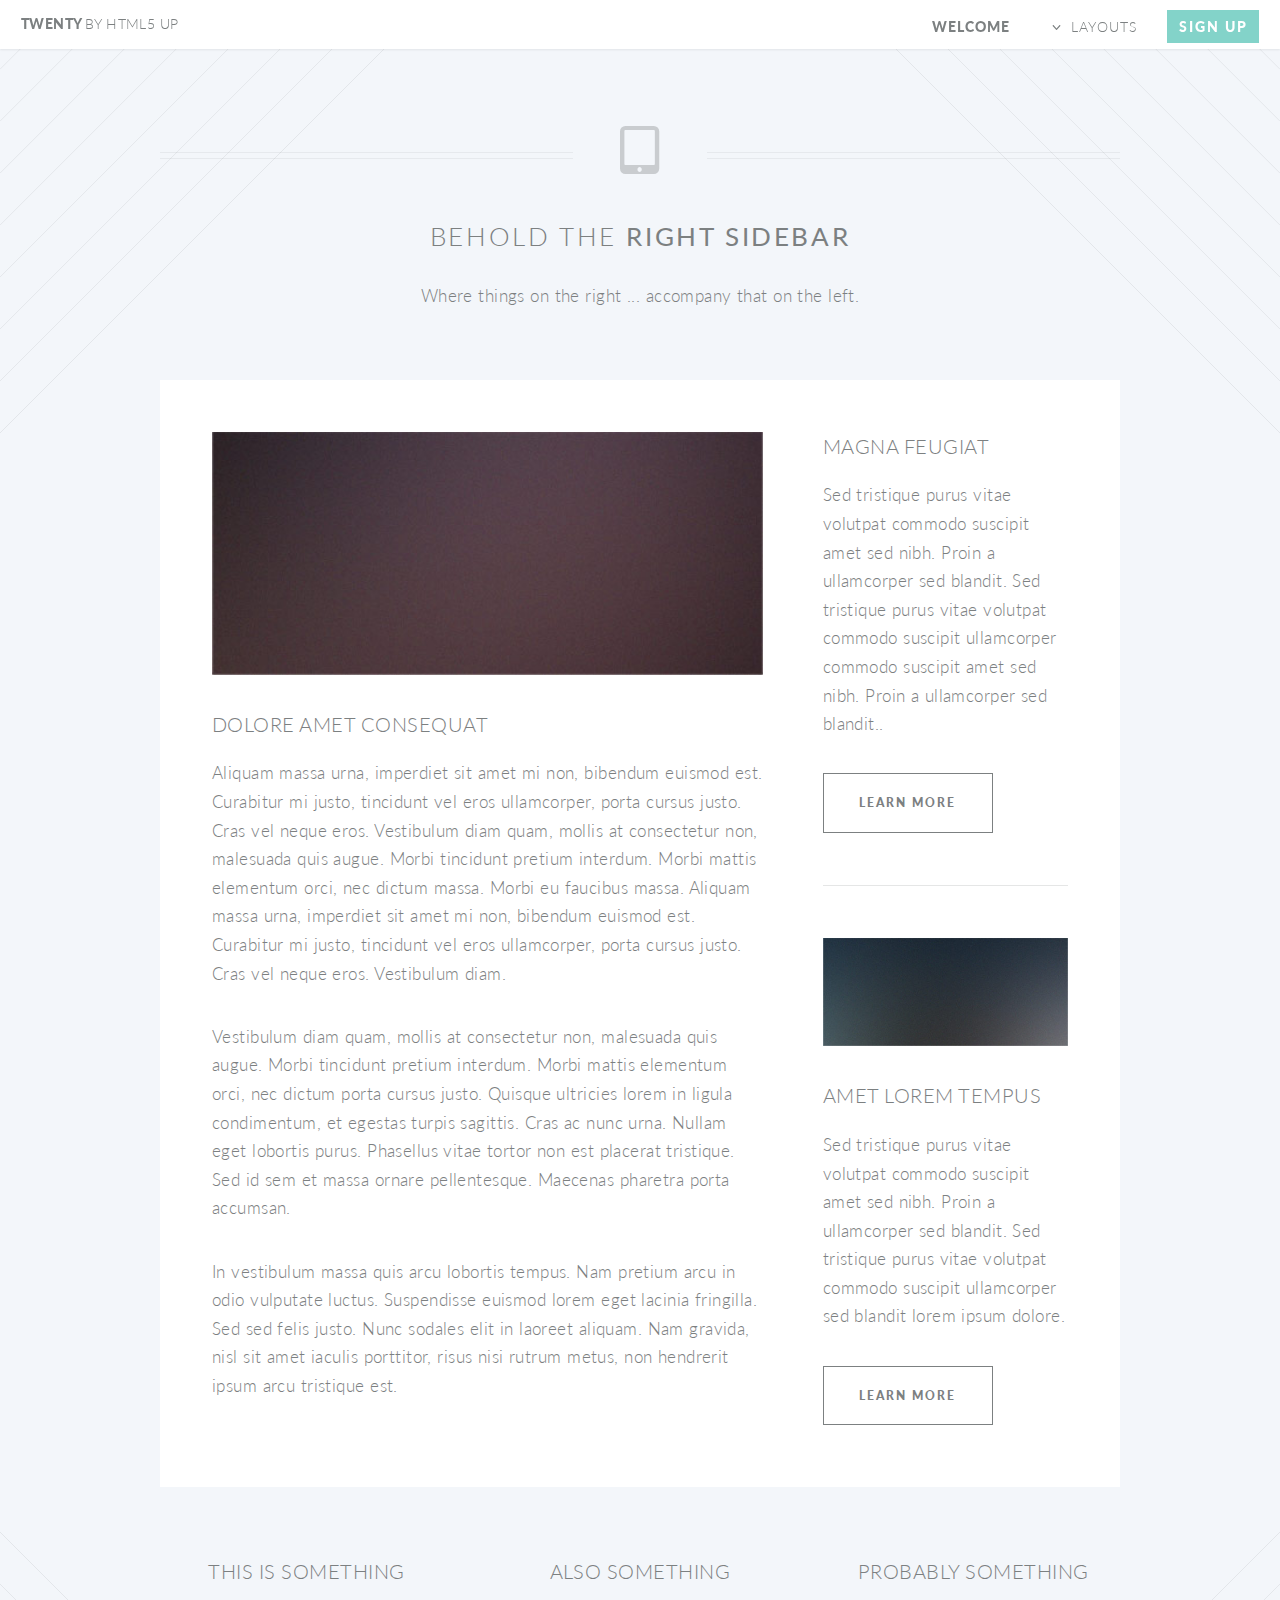
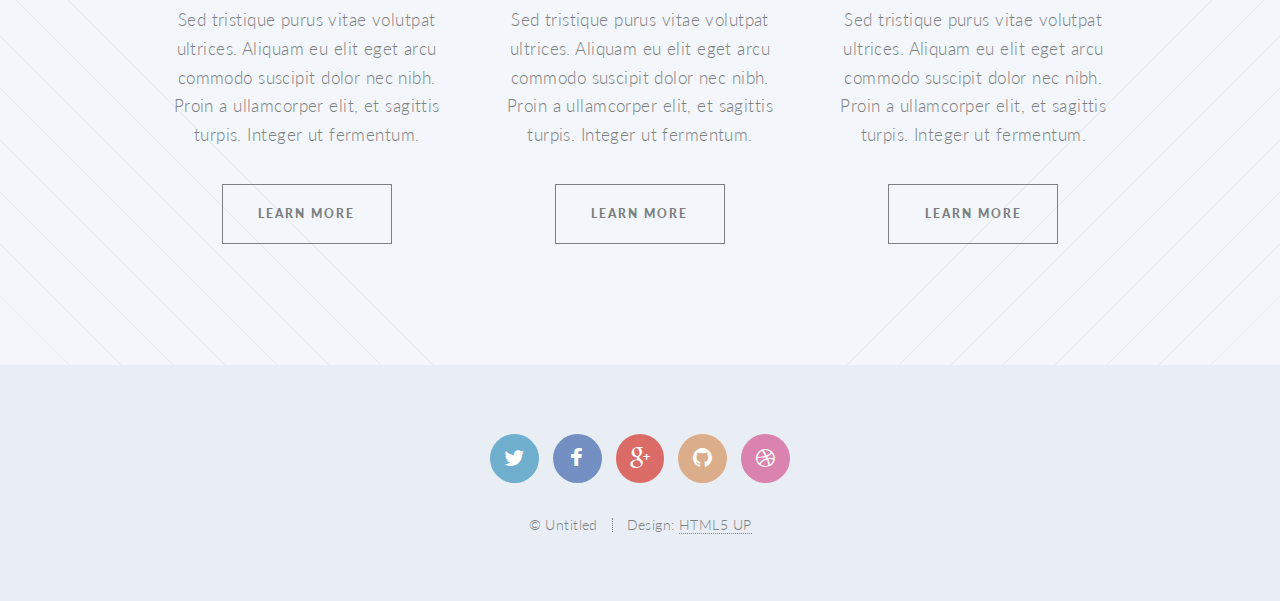
<file: right-sidebar.html>
<!DOCTYPE HTML>
<!--
	Twenty by HTML5 UP
	html5up.net | @n33co
	Free for personal and commercial use under the CCA 3.0 license (html5up.net/license)
-->
<html>
	<head>
		<title>Right Sidebar - Twenty by HTML5 UP</title>
		<meta http-equiv="content-type" content="text/html; charset=utf-8" />
		<meta name="description" content="" />
		<meta name="keywords" content="" />
		<!--[if lte IE 8]><script src="css/ie/html5shiv.js"></script><![endif]-->
		<script src="js/jquery.min.js"></script>
		<script src="js/jquery.dropotron.min.js"></script>
		<script src="js/jquery.scrolly.min.js"></script>
		<script src="js/jquery.scrollgress.min.js"></script>
		<script src="js/skel.min.js"></script>
		<script src="js/skel-layers.min.js"></script>
		<script src="js/init.js"></script>
		<noscript>
			<link rel="stylesheet" href="css/skel.css" />
			<link rel="stylesheet" href="css/style.css" />
			<link rel="stylesheet" href="css/style-wide.css" />
			<link rel="stylesheet" href="css/style-noscript.css" />
		</noscript>
		<!--[if lte IE 8]><link rel="stylesheet" href="css/ie/v8.css" /><![endif]-->
		<!--[if lte IE 9]><link rel="stylesheet" href="css/ie/v9.css" /><![endif]-->
	</head>
	<body class="right-sidebar">
	
		<!-- Header -->
			<header id="header">
				<h1 id="logo"><a href="index.html">Twenty <span>by HTML5 UP</span></a></h1>
				<nav id="nav">
					<ul>
						<li class="current"><a href="index.html">Welcome</a></li>
						<li class="submenu">
							<a href="">Layouts</a>
							<ul>
								<li><a href="left-sidebar.html">Left Sidebar</a></li>
								<li><a href="right-sidebar.html">Right Sidebar</a></li>
								<li><a href="no-sidebar.html">No Sidebar</a></li>
								<li><a href="contact.html">Contact</a></li>
								<li class="submenu">
									<a href="">Submenu</a>
									<ul>
										<li><a href="#">Dolore Sed</a></li>
										<li><a href="#">Consequat</a></li>
										<li><a href="#">Lorem Magna</a></li>
										<li><a href="#">Sed Magna</a></li>
										<li><a href="#">Ipsum Nisl</a></li>
									</ul>
								</li>
							</ul>
						</li>
						<li><a href="#" class="button special">Sign Up</a></li>
					</ul>
				</nav>
			</header>
		
		<!-- Main -->
			<article id="main">

				<header class="special container">
					<span class="icon fa-tablet"></span>
					<h2>Behold the <strong>Right Sidebar</strong></h2>
					<p>Where things on the right ... accompany that on the left.</p>
				</header>
					
				<!-- One -->
					<section class="wrapper style4 container">
					
						<div class="row oneandhalf">
							<div class="8u">
								
								<!-- Content -->
									<div class="content">
										<section>
											<a href="#" class="image featured"><img src="images/pic03.jpg" alt="" /></a>
											<header>
												<h3>Dolore Amet Consequat</h3>
											</header>
											<p>Aliquam massa urna, imperdiet sit amet mi non, bibendum euismod est. Curabitur mi justo, tincidunt vel eros ullamcorper, porta cursus justo. Cras vel neque eros. Vestibulum diam quam, mollis at consectetur non, malesuada quis augue. Morbi tincidunt pretium interdum. Morbi mattis elementum orci, nec dictum massa. Morbi eu faucibus massa. Aliquam massa urna, imperdiet sit amet mi non, bibendum euismod est. Curabitur mi justo, tincidunt vel eros ullamcorper, porta cursus justo. Cras vel neque eros. Vestibulum diam.</p>
											<p>Vestibulum diam quam, mollis at consectetur non, malesuada quis augue. Morbi tincidunt pretium interdum. Morbi mattis elementum orci, nec dictum porta cursus justo. Quisque ultricies lorem in ligula condimentum, et egestas turpis sagittis. Cras ac nunc urna. Nullam eget lobortis purus. Phasellus vitae tortor non est placerat tristique. Sed id sem et massa ornare pellentesque. Maecenas pharetra porta accumsan. </p>
											<p>In vestibulum massa quis arcu lobortis tempus. Nam pretium arcu in odio vulputate luctus. Suspendisse euismod lorem eget lacinia fringilla. Sed sed felis justo. Nunc sodales elit in laoreet aliquam. Nam gravida, nisl sit amet iaculis porttitor, risus nisi rutrum metus, non hendrerit ipsum arcu tristique est.</p>
										</section>
									</div>
	
							</div>
							<div class="4u">
								
								<!-- Sidebar -->
									<div class="sidebar">
										<section>
											<header>
												<h3>Magna Feugiat</h3>
											</header>
											<p>Sed tristique purus vitae volutpat commodo suscipit amet sed nibh. Proin a ullamcorper sed blandit. Sed tristique purus vitae volutpat commodo suscipit ullamcorper commodo suscipit amet sed nibh. Proin a ullamcorper sed blandit..</p>
											<footer>
												<ul class="buttons">
													<li><a href="#" class="button small">Learn More</a></li>
												</ul>
											</footer>
										</section>

										<section>
											<a href="#" class="image featured"><img src="images/pic04.jpg" alt="" /></a>
											<header>
												<h3>Amet Lorem Tempus</h3>
											</header>
											<p>Sed tristique purus vitae volutpat commodo suscipit amet sed nibh. Proin a ullamcorper sed blandit. Sed tristique purus vitae volutpat commodo suscipit ullamcorper sed blandit lorem ipsum dolore.</p>
											<footer>
												<ul class="buttons">
													<li><a href="#" class="button small">Learn More</a></li>
												</ul>
											</footer>
										</section>
									</div>

							</div>
						</div>					
					</section>

				<!-- Two -->
					<section class="wrapper style1 container special">
						<div class="row">
							<div class="4u">
							
								<section>
									<header>
										<h3>This is Something</h3>
									</header>
									<p>Sed tristique purus vitae volutpat ultrices. Aliquam eu elit eget arcu commodo suscipit dolor nec nibh. Proin a ullamcorper elit, et sagittis turpis. Integer ut fermentum.</p>
									<footer>
										<ul class="buttons">
											<li><a href="#" class="button small">Learn More</a></li>
										</ul>
									</footer>
								</section>
							
							</div>
							<div class="4u">
							
								<section>
									<header>
										<h3>Also Something</h3>
									</header>
									<p>Sed tristique purus vitae volutpat ultrices. Aliquam eu elit eget arcu commodo suscipit dolor nec nibh. Proin a ullamcorper elit, et sagittis turpis. Integer ut fermentum.</p>
									<footer>
										<ul class="buttons">
											<li><a href="#" class="button small">Learn More</a></li>
										</ul>
									</footer>
								</section>
							
							</div>
							<div class="4u">
							
								<section>
									<header>
										<h3>Probably Something</h3>
									</header>
									<p>Sed tristique purus vitae volutpat ultrices. Aliquam eu elit eget arcu commodo suscipit dolor nec nibh. Proin a ullamcorper elit, et sagittis turpis. Integer ut fermentum.</p>
									<footer>
										<ul class="buttons">
											<li><a href="#" class="button small">Learn More</a></li>
										</ul>
									</footer>
								</section>
							
							</div>
						</div>
					</section>
					
			</article>

		<!-- Footer -->
			<footer id="footer">
			
				<ul class="icons">
					<li><a href="#" class="icon circle fa-twitter"><span class="label">Twitter</span></a></li>
					<li><a href="#" class="icon circle fa-facebook"><span class="label">Facebook</span></a></li>
					<li><a href="#" class="icon circle fa-google-plus"><span class="label">Google+</span></a></li>
					<li><a href="#" class="icon circle fa-github"><span class="label">Github</span></a></li>
					<li><a href="#" class="icon circle fa-dribbble"><span class="label">Dribbble</span></a></li>
				</ul>
				
				<ul class="copyright">
					<li>&copy; Untitled</li><li>Design: <a href="http://html5up.net">HTML5 UP</a></li>
				</ul>
			
			</footer>

	</body>
</html>
</file>
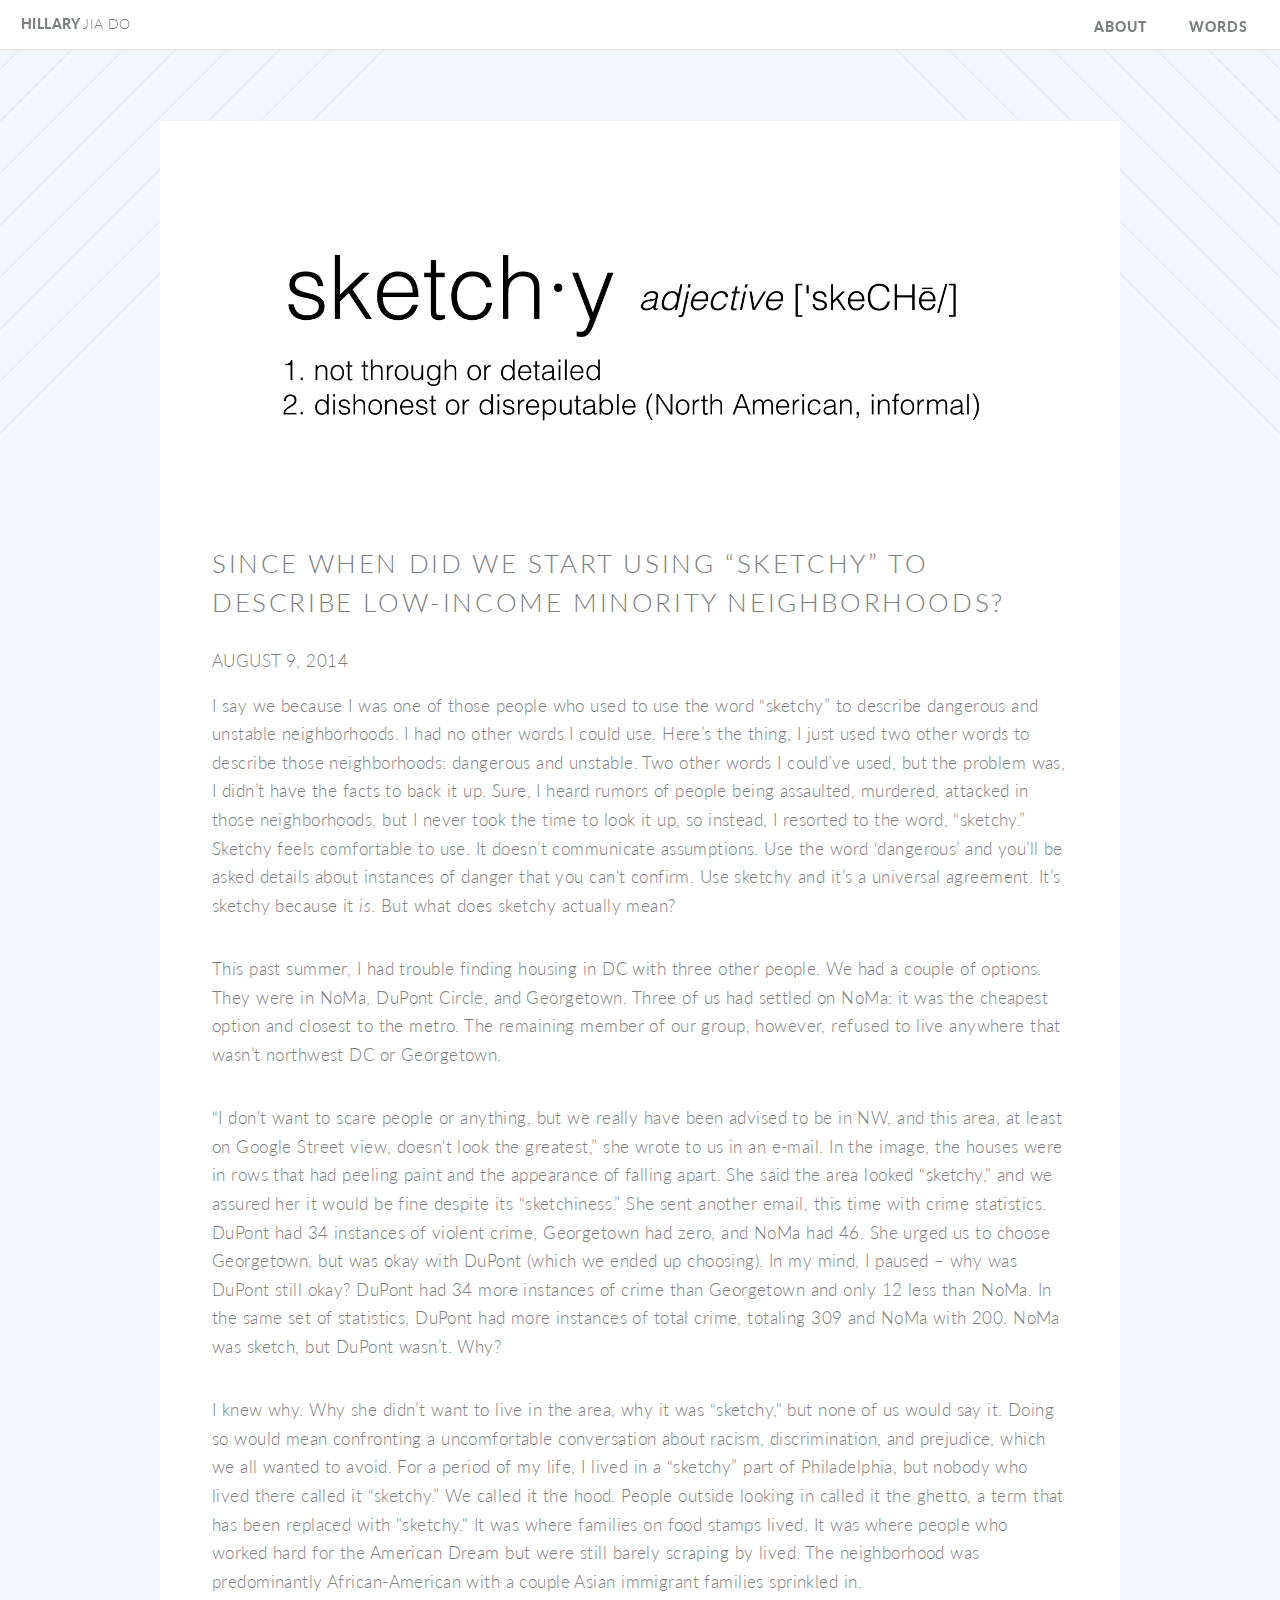
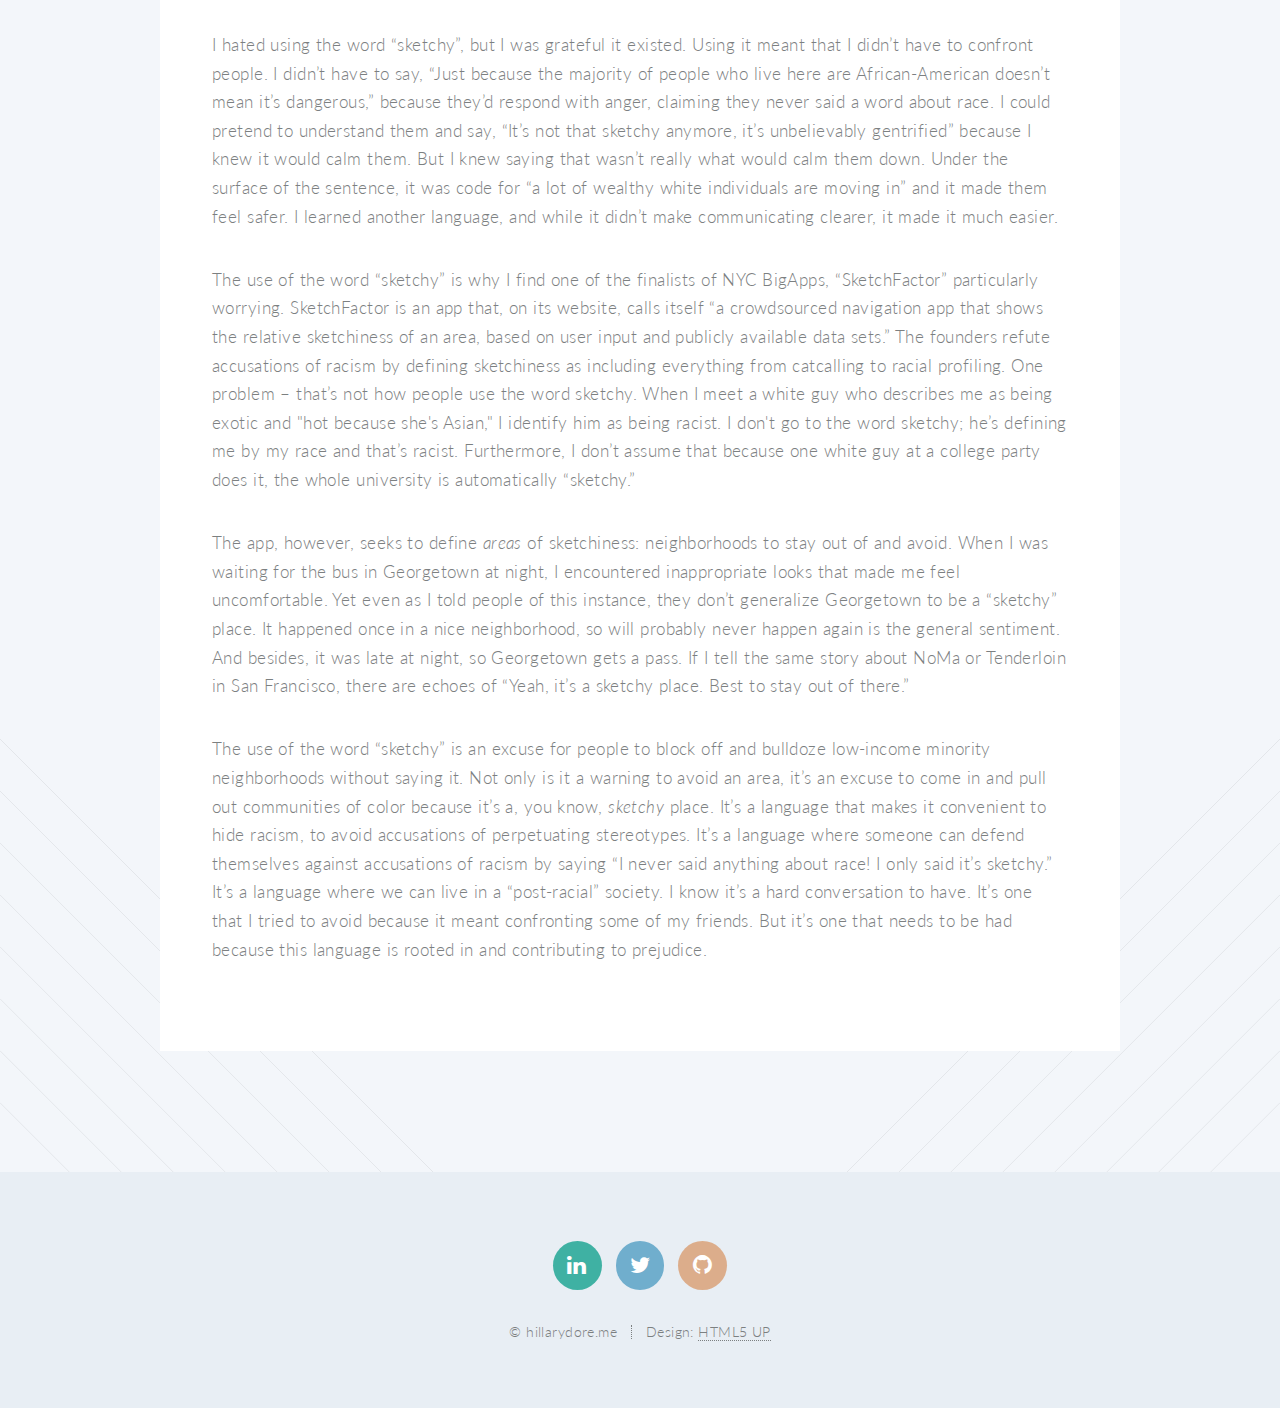
<file: what-is-a-sketchy-neighborhood.html>
<!DOCTYPE HTML>
<!--
    Twenty by HTML5 UP
    html5up.net | @n33co
    Free for personal and commercial use under the CCA 3.0 license (html5up.net/license)
-->
<html>
    <head>
        <title>Words</title>
        <meta http-equiv="content-type" content="text/html; charset=utf-8" />
        <meta name="description" content="" />
        <meta name="keywords" content="" />
        <!--[if lte IE 8]><script src="css/ie/html5shiv.js"></script><![endif]-->
        <script src="js/jquery.min.js"></script>
        <script src="js/jquery.dropotron.min.js"></script>
        <script src="js/jquery.scrolly.min.js"></script>
        <script src="js/jquery.scrollgress.min.js"></script>
        <script src="js/skel.min.js"></script>
        <script src="js/skel-layers.min.js"></script>
        <script src="js/init.js"></script>
        <noscript>
            <link rel="stylesheet" href="css/skel.css" />
            <link rel="stylesheet" href="css/style.css" />
            <link rel="stylesheet" href="css/style-wide.css" />
            <link rel="stylesheet" href="css/style-noscript.css" />
        </noscript>
        <script type="text/javascript" src="//s7.addthis.com/js/300/addthis_widget.js#pubid=ra-52cdabf6127e0c39"></script>
        <!--[if lte IE 8]><link rel="stylesheet" href="css/ie/v8.css" /><![endif]-->
        <!--[if lte IE 9]><link rel="stylesheet" href="css/ie/v9.css" /><![endif]-->
    </head>
    <body class="no-sidebar">
    
        <!-- Header -->
            <header id="header">
                <h1 id="logo"><a href="index">Hillary <span>Jia Do</span></a></h1>
                <nav id="nav">
                    <ul>
                        <li class="current"><a href="index">About</a></li>
                        <li class="current"><a href="words.html">Words</a></li>
                        <!-- <li class="submenu">
                            <a href="">Layouts</a>
                            <ul>
                                <li><a href="left-sidebar.html">Left Sidebar</a></li>
                                <li><a href="right-sidebar.html">Right Sidebar</a></li>
                                <li><a href="no-sidebar.html">No Sidebar</a></li>
                                <li><a href="contact.html">Contact</a></li>
                                <li class="submenu">
                                    <a href="">Submenu</a>
                                    <ul>
                                        <li><a href="#">Dolore Sed</a></li>
                                        <li><a href="#">Consequat</a></li>
                                        <li><a href="#">Lorem Magna</a></li>
                                        <li><a href="#">Sed Magna</a></li>
                                        <li><a href="#">Ipsum Nisl</a></li>
                                    </ul>
                                </li>
                            </ul>
                        </li> -->
                        <!-- <li><a href="#" class="button special">Sign Up</a></li> -->
                    </ul>
                </nav>
            </header>
        
        <!-- Main -->
            <article id="main">

<!--                 <header class="special container">
                    <span class="icon fa-pencil"></span>
                    <h2>Some <strong>Words</strong></h2>
                    <p>editor-free ponderings from yours truly</p>
                </header> -->
                    
                <!-- One -->
                    <section class="wrapper style4 container">
                        <!-- Content -->
                            <div class="content">
                                <section id="what-is-a-sketchy-neighborhood">
                                    <link rel="image_src" href="images/sketchy.png" />
                                    <div class="image featured"><img src="images/sketchy.png" alt="" /></div>
                                    <header>
                                        <h2>Since When Did We Start Using “Sketchy” to Describe Low-Income Minority Neighborhoods?</h2>
                                        <h4>August 9, 2014</h4>
                                    </header>
                                    <p>I say we because I was one of those people who used to use the word “sketchy” to describe dangerous and unstable neighborhoods. I had no other words I could use. Here’s the thing, I just used two other words to describe those neighborhoods: dangerous and unstable. Two other words I could’ve used, but the problem was, I didn’t have the facts to back it up. Sure, I heard rumors of people being assaulted, murdered, attacked in those neighborhoods, but I never took the time to look it up, so instead, I resorted to the word, “sketchy.” Sketchy feels comfortable to use. It doesn’t communicate assumptions. Use the word ‘dangerous’ and you’ll be asked details about instances of danger that you can't confirm. Use sketchy and it’s a universal agreement. It’s sketchy because it <em>is</em>. But what does sketchy actually mean?</p>
                                    <p>This past summer, I had trouble finding housing in DC with three other people. We had a couple of options. They were in NoMa, DuPont Circle, and Georgetown. Three of us had settled on NoMa: it was the cheapest option and closest to the metro. The remaining member of our group, however, refused to live anywhere that wasn’t northwest DC or Georgetown.  </p>
                                    <p>“I don't want to scare people or anything, but we really have been advised to be in NW, and this area, at least on Google Street view, doesn't look the greatest,” she wrote to us in an e-mail. In the image, the houses were in rows that had peeling paint and the appearance of falling apart. She said the area looked “sketchy," and we assured her it would be fine despite its “sketchiness.” She sent another email, this time with crime statistics. DuPont had 34 instances of violent crime, Georgetown had zero, and NoMa had 46. She urged us to choose Georgetown, but was okay with DuPont (which we ended up choosing). In my mind, I paused – why was DuPont still okay? DuPont had 34 more instances of crime than Georgetown and only 12 less than NoMa. In the same set of statistics, DuPont had more instances of total crime, totaling 309 and NoMa with 200. NoMa was sketch, but DuPont wasn’t. Why?</p>
                                    <p>I knew why. Why she didn’t want to live in the area, why it was “sketchy," but none of us would say it. Doing so would mean confronting a uncomfortable conversation about racism, discrimination, and prejudice, which we all wanted to avoid. For a period of my life, I lived in a “sketchy” part of Philadelphia, but nobody who lived there called it “sketchy.” We called it the hood. People outside looking in called it the ghetto, a term that has been replaced with "sketchy." It was where families on food stamps lived. It was where people who worked hard for the American Dream but were still barely scraping by lived. The neighborhood was predominantly African-American with a couple Asian immigrant families sprinkled in. </p>
                                    <p>I hated using the word “sketchy”, but I was grateful it existed. Using it meant that I didn’t have to confront people. I didn’t have to say, “Just because the majority of people who live here are African-American doesn’t mean it’s dangerous,” because they’d respond with anger, claiming they never said a word about race. I could pretend to understand them and say, “It’s not that sketchy anymore, it’s unbelievably gentrified” because I knew it would calm them. But I knew saying that wasn’t really what would calm them down. Under the surface of the sentence, it was code for “a lot of wealthy white individuals are moving in” and it made them feel safer. I learned another language, and while it didn’t make communicating clearer, it made it much easier. </p>
                                    <p>The use of the word “sketchy” is why I find one of the finalists of NYC BigApps, “SketchFactor” particularly worrying. SketchFactor is an app that, on its website, calls itself  “a crowdsourced navigation app that shows the relative sketchiness of an area, based on user input and publicly available data sets.” The founders refute accusations of racism by defining sketchiness as including everything from catcalling to racial profiling. One problem – that’s not how people use the word sketchy. When I meet a white guy who describes me as being exotic and "hot because she's Asian," I identify him as being racist. I don't go to the word sketchy; he’s defining me by my race and that’s racist. Furthermore, I don’t assume that because one white guy at a college party does it, the whole university is automatically “sketchy.”  </p>
                                    <p>The app, however, seeks to define <em>areas</em> of sketchiness: neighborhoods to stay out of and avoid. When I was waiting for the bus in Georgetown at night, I encountered inappropriate looks that made me feel uncomfortable. Yet even as I told people of this instance, they don’t generalize Georgetown to be a “sketchy” place. It happened once in a nice neighborhood, so will probably never happen again is the general sentiment. And besides, it was late at night, so Georgetown gets a pass. If I tell the same story about NoMa or Tenderloin in San Francisco, there are echoes of “Yeah, it’s a sketchy place. Best to stay out of there.”</p>
                                    <p>The use of the word “sketchy” is an excuse for people to block off and bulldoze low-income minority neighborhoods without saying it. Not only is it a warning to avoid an area, it’s an excuse to come in and pull out communities of color because it’s a, you know, <em>sketchy</em> place. It’s a language that makes it convenient to hide racism, to avoid accusations of perpetuating stereotypes. It’s a language where someone can defend themselves against accusations of racism by saying “I never said anything about race! I only said it’s sketchy.” It’s a language where we can live in a “post-racial” society. I know it’s a hard conversation to have. It’s one that I tried to avoid because it meant confronting some of my friends. But it’s one that needs to be had because this language is rooted in and contributing to prejudice.</p>
                                </section>
                            </div>
                    </section>

                <!-- Two -->
                   <!--  <section class="wrapper style1 container special">
                        <div class="row">
                            <div class="4u">
                            
                                <section>
                                    <header>
                                        <h3>This is Something</h3>
                                    </header>
                                    <p>Sed tristique purus vitae volutpat ultrices. Aliquam eu elit eget arcu commodo suscipit dolor nec nibh. Proin a ullamcorper elit, et sagittis turpis. Integer ut fermentum.</p>
                                    <footer>
                                        <ul class="buttons">
                                            <li><a href="#" class="button small">Learn More</a></li>
                                        </ul>
                                    </footer>
                                </section>
                            
                            </div>
                            <div class="4u">
                            
                                <section>
                                    <header>
                                        <h3>Also Something</h3>
                                    </header>
                                    <p>Sed tristique purus vitae volutpat ultrices. Aliquam eu elit eget arcu commodo suscipit dolor nec nibh. Proin a ullamcorper elit, et sagittis turpis. Integer ut fermentum.</p>
                                    <footer>
                                        <ul class="buttons">
                                            <li><a href="#" class="button small">Learn More</a></li>
                                        </ul>
                                    </footer>
                                </section>
                            
                            </div>
                            <div class="4u">
                            
                                <section>
                                    <header>
                                        <h3>Probably Something</h3>
                                    </header>
                                    <p>Sed tristique purus vitae volutpat ultrices. Aliquam eu elit eget arcu commodo suscipit dolor nec nibh. Proin a ullamcorper elit, et sagittis turpis. Integer ut fermentum.</p>
                                    <footer>
                                        <ul class="buttons">
                                            <li><a href="#" class="button small">Learn More</a></li>
                                        </ul>
                                    </footer>
                                </section>
                            
                            </div>
                        </div>
                    </section>
                     -->
            </article>

        <!-- Footer -->
            <footer id="footer">
            
                <ul class="icons">
                    <li><a href="https://www.linkedin.com/in/hillarydo/" class="icon circle fa-linkedin">
                        <span class="label">LinkedIn</span></a></li>
                    <li><a href="https://twitter.com/hdo272" class="icon circle fa-twitter">
                        <span class="label">Twitter</span></a></li>
                    <li><a href="https://github.com/hdo272" class="icon circle fa-github">
                        <span class="label">Github</span></a></li>
                </ul>
                
                <ul class="copyright">
                    <li>&copy; hillarydore.me</li><li>Design: <a href="http://html5up.net">HTML5 UP</a></li>
                </ul>
            
            </footer>

    </body>
</html>
</file>
<file: css/style-wide.css>
/*
	Twenty by HTML5 UP
	html5up.net | @n33co
	Free for personal and commercial use under the CCA 3.0 license (html5up.net/license)
*/

/* Basic */

	body, input, select, textarea {
		font-size: 14pt;
	}

/* Section/Article */

	header.special {
		padding-top: 5.5em;
		margin-bottom: 4em;
	}
</file>
<file: css/style-noscript.css>
/*
	Twenty by HTML5 UP
	html5up.net | @n33co
	Free for personal and commercial use under the CCA 3.0 license (html5up.net/license)
*/

/* Banner */

	#banner .inner {
		opacity: 1.0;
	}
</file>
<file: css/ie/v8.css>
/*
	Twenty by HTML5 UP
	html5up.net | @n33co
	Free for personal and commercial use under the CCA 3.0 license (html5up.net/license)
*/

/* Section/Article */

	section > .last-child,
	article > .last-child {
		margin-bottom: 0;
	}

	section.last-child,
	article.last-child {
		margin-bottom: 0;
	}

/* Banner */

	#banner {
		background-image: url("../../images/banner.jpg");
		background-repeat: no-repeat;
		background-size: cover;
		background-position: auto;
		-ms-behavior: url("css/ie/backgroundsize.min.htc");
	}

		#banner .inner {
			background: #341b2b;
		}

/* CTA  */

	#cta {
		background-image: url("../../images/banner.jpg");
		background-repeat: no-repeat;
		background-size: cover;
		background-position: auto;
		-ms-behavior: url("css/ie/backgroundsize.min.htc");
	}
</file>
<file: css/ie/v9.css>
/*
	Twenty by HTML5 UP
	html5up.net | @n33co
	Free for personal and commercial use under the CCA 3.0 license (html5up.net/license)
*/

/* Banner */

	#banner .inner {
		opacity: 1.0;
	}
</file>
<file: css/skel.css>
/* Resets (http://meyerweb.com/eric/tools/css/reset/ | v2.0 | 20110126 | License: none (public domain)) */

	html,body,div,span,applet,object,iframe,h1,h2,h3,h4,h5,h6,p,blockquote,pre,a,abbr,acronym,address,big,cite,code,del,dfn,em,img,ins,kbd,q,s,samp,small,strike,strong,sub,sup,tt,var,b,u,i,center,dl,dt,dd,ol,ul,li,fieldset,form,label,legend,table,caption,tbody,tfoot,thead,tr,th,td,article,aside,canvas,details,embed,figure,figcaption,footer,header,hgroup,menu,nav,output,ruby,section,summary,time,mark,audio,video{margin:0;padding:0;border:0;font-size:100%;font:inherit;vertical-align:baseline;}article,aside,details,figcaption,figure,footer,header,hgroup,menu,nav,section{display:block;}body{line-height:1;}ol,ul{list-style:none;}blockquote,q{quotes:none;}blockquote:before,blockquote:after,q:before,q:after{content:'';content:none;}table{border-collapse:collapse;border-spacing:0;}body{-webkit-text-size-adjust:none}

/* Box Model */

	*, *:before, *:after {
		-moz-box-sizing: border-box;
		-webkit-box-sizing: border-box;
		box-sizing: border-box;
	}

/* Container */

	body {
		/* min-width: (containers) */
		min-width: 1200px;
	}

	.container {
		margin-left: auto;
		margin-right: auto;
		
		/* width: (containers) */
		width: 1200px;
	}

	/* Modifiers */
	
		.container.small {
			/* width: (containers) * 0.75; */
			width: 900px;
		}

		.container.big {
			width: 100%;

			/* max-width: (containers) * 1.25; */
			max-width: 1500px;

			/* min-width: (containers); */
			min-width: 1200px;
		}

/* Grid */

	.\31 2u { width: 100% }
	.\31 1u { width: 91.6666666667% }
	.\31 0u { width: 83.3333333333% }
	.\39 u { width: 75% }
	.\38 u { width: 66.6666666667% }
	.\37 u { width: 58.3333333333% }
	.\36 u { width: 50% }
	.\35 u { width: 41.6666666667% }
	.\34 u { width: 33.3333333333% }
	.\33 u { width: 25% }
	.\32 u { width: 16.6666666667% }
	.\31 u { width: 8.3333333333% }
	.\-11u { margin-left: 91.6666666667% }
	.\-10u { margin-left: 83.3333333333% }
	.\-9u { margin-left: 75% }
	.\-8u { margin-left: 66.6666666667% }
	.\-7u { margin-left: 58.3333333333% }
	.\-6u { margin-left: 50% }
	.\-5u { margin-left: 41.6666666667% }
	.\-4u { margin-left: 33.3333333333% }
	.\-3u { margin-left: 25% }
	.\-2u { margin-left: 16.6666666667% }
	.\-1u { margin-left: 8.3333333333% }

	/* Rows */

		.row > * {
			float: left;
		}

		.row:after {
			content: '';
			display: block;
			clear: both;
			height: 0;
		}

		.row:first-child > * {
			padding-top: 0 !important;
		}

		/* Normal */

			.row > * {
				/* padding-left: (gutters) */
				padding-left: 40px;
			}

			.row + .row > * {
				/* padding: (gutters) 0 0 (gutters) */
				padding: 40px 0 0 40px;
			}

			.row {
				/* margin-left: -(gutters) */
				margin-left: -40px;
			}

		/* Flush */

			.row.flush > * {
				padding-left: 0;
			}

			.row + .row.flush > * {
				padding: 0;
			}

			.row.flush {
				margin-left: 0;
			}

		/* Quarter */

			.row.quarter > * {
				/* padding-left: (gutters * 0.25) */
				padding-left: 10px;
			}

			.row + .row.quarter > * {
				/* padding: (gutters * 0.25) 0 0 (gutters * 0.25) */
				padding: 10px 0 0 10px;
			}

			.row.quarter {
				/* margin-left: -(gutters * 0.25) */
				margin-left: -10px;
			}

		/* Half */

			.row.half > * {
				/* padding-left: (gutters * 0.5) */
				padding-left: 20px;
			}

			.row + .row.half > * {
				/* padding: (gutters * 0.5) 0 0 (gutters * 0.5) */
				padding: 20px 0 0 20px;
			}

			.row.half {
				/* margin-left: -(gutters * 0.5) */
				margin-left: -20px;
			}

		/* One and (a) Half */

			.row.oneandhalf > * {
				/* padding-left: (gutters * 1.5) */
				padding-left: 60px;
			}

			.row + .row.oneandhalf > * {
				/* padding: (gutters * 1.5) 0 0 (gutters * 1.5) */
				padding: 60px 0 0 60px;
			}

			.row.oneandhalf {
				/* margin-left: -(gutters * 1.5) */
				margin-left: -60px;
			}

		/* Double */

			.row.double > * {
				/* padding-left: (gutters * 2) */
				padding-left: 80px;
			}

			.row + .row.double > * {
				/* padding: (gutters * 2) 0 0 (gutters * 2) */
				padding: 80px 0 0 80px;
			}

			.row.double {
				/* margin-left: -(gutters * 2) */
				margin-left: -80px;
			}
</file>
<file: css/style.css>
@import url("font-awesome.min.css");
@import url("http://fonts.googleapis.com/css?family=Lato:300,400,900");

/*
	Twenty by HTML5 UP
	html5up.net | @n33co
	Free for personal and commercial use under the CCA 3.0 license (html5up.net/license)
*/

/* Basic */

	body, #skel-layers-wrapper {
		background: #f3f6fa;
	}

	body.is-loading * {
		-moz-animation: none !important;
		-webkit-animation: none !important;
		-o-animation: none !important;
		-ms-animation: none !important;
		animation: none !important;
		-moz-transition: none !important;
		-webkit-transition: none !important;
		-o-transition: none !important;
		-ms-transition: none !important;
		transition: none !important;
	}

	body, input, select, textarea {
		color: #7c8081;
		font-family: 'Lato', sans-serif;
		font-size: 15pt;
		font-weight: 300;
		letter-spacing: 0.025em;
		line-height: 1.75em;
	}

	a {
		-moz-transition: color 0.2s ease-in-out, border-color 0.2s ease-in-out, background-color 0.2s ease-in-out;
		-webkit-transition: color 0.2s ease-in-out, border-color 0.2s ease-in-out, background-color 0.2s ease-in-out;
		-o-transition: color 0.2s ease-in-out, border-color 0.2s ease-in-out, background-color 0.2s ease-in-out;
		-ms-transition: color 0.2s ease-in-out, border-color 0.2s ease-in-out, background-color 0.2s ease-in-out;
		transition: color 0.2s ease-in-out, border-color 0.2s ease-in-out, background-color 0.2s ease-in-out;
		color: #3fb1a3;
		text-decoration: none;
		border-bottom: dotted 1px;
	}

		a:hover {
			border-bottom-color: transparent;
		}

	strong, b {
		font-weight: 400;
	}

	em {
		font-style: italic;
	}

	p, ul, ol, dl, table, blockquote {
		margin: 0 0 2em 0;
	}

	h1, h2, h3, h4, h5, h6 {
		color: inherit;
		font-weight: 300;
		line-height: 1.75em;
		margin-bottom: 1em;
		text-transform: uppercase;
	}

		h1 a, h2 a, h3 a, h4 a, h5 a, h6 a {
			color: inherit;
			text-decoration: none;
			border: 0;
		}

	h2 {
		font-size: 1.5em;
		letter-spacing: 0.1em;
	}

	h3 {
		font-size: 1.15em;
		letter-spacing: 0.025em;
	}

	sub {
		font-size: 0.8em;
		position: relative;
		top: 0.5em;
	}

	sup {
		font-size: 0.8em;
		position: relative;
		top: -0.5em;
	}

	hr {
		border-top: solid 1px rgba(124, 128, 129, 0.2);
		border: 0;
		margin-bottom: 1.5em;
	}

	blockquote {
		border-left: solid 0.5em rgba(124, 128, 129, 0.2);
		font-style: italic;
		padding: 1em 0 1em 2em;
	}

/* Section/Article */

	section.special, article.special {
		text-align: center;
	}

	header.major {
		padding-bottom: 2em;
	}

	header.special {
		margin-bottom: 5em;
		padding-top: 7em;
		position: relative;
		text-align: center;
	}

		header.special:before, header.special:after {
			border-bottom: solid 1.5px;
			border-top: solid 1.5px;
			content: '';
			height: 7px;
			opacity: 0.1;
			position: absolute;
			top: 1.75em;
			width: 43%;
		}

		header.special:before {
			left: 0;
		}

		header.special:after {
			right: 0;
		}

		header.special h2 {
			margin-bottom: 0;
		}

		header.special h2 + p {
			margin-bottom: 0;
			padding-top: 1.5em;
		}

		header.special .icon {
			cursor: default;
			height: 7em;
			left: 0;
			position: absolute;
			text-align: center;
			top: 1em;
			width: 100%;
		}

			header.special .icon:before {
				font-size: 3.5em;
				opacity: 0.35;
			}

	footer > :last-child {
		margin-bottom: 0;
	}

	footer.major {
		padding-top: 3em;
	}

/* Form */

	input[type="text"],
	input[type="password"],
	input[type="email"],
	textarea {
		-moz-transition: background-color 0.2s ease-in-out, border-color 0.2s ease-in-out;
		-webkit-transition: background-color 0.2s ease-in-out, border-color 0.2s ease-in-out;
		-o-transition: background-color 0.2s ease-in-out, border-color 0.2s ease-in-out;
		-ms-transition: background-color 0.2s ease-in-out, border-color 0.2s ease-in-out;
		transition: background-color 0.2s ease-in-out, border-color 0.2s ease-in-out;
		-moz-appearance: none;
		-webkit-appearance: none;
		-o-appearance: none;
		-ms-appearance: none;
		appearance: none;
		background: none;
		border: solid 1px rgba(124, 128, 129, 0.2);
		color: inherit;
		display: block;
		padding: 0.75em;
		text-decoration: none;
		width: 100%;
		outline: 0;
	}

		input[type="text"]:focus,
		input[type="password"]:focus,
		input[type="email"]:focus,
		textarea:focus {
			border-color: #83d3c9;
		}

	input[type="text"],
	input[type="password"],
	input[type="email"] {
		line-height: 1em;
	}

	::-webkit-input-placeholder {
		color: inherit;
		opacity: 0.5;
		position: relative;
		top: 3px;
	}

	:-moz-placeholder {
		color: inherit;
		opacity: 0.5;
	}

	::-moz-placeholder {
		color: inherit;
		opacity: 0.5;
	}

	:-ms-input-placeholder {
		color: inherit;
		opacity: 0.5;
	}

	.formerize-placeholder {
		color: rgba(124, 128, 129, 0.5) !important;
	}

/* Image */

	.image {
		border: 0;
		position: relative;
	}

		.image:before {
			content: '';
			height: 100%;
			left: 0;
			position: absolute;
			top: 0;
			width: 100%;
		}

		.image.fit {
			display: block;
		}

			.image.fit img {
				display: block;
				width: 100%;
			}

		.image.featured {
			display: block;
			margin: 0 0 2em 0;
		}

			.image.featured img {
				display: block;
				width: 100%;
			}

/* Icon */

	.icon {
		position: relative;
	}

		.icon:before {
			-moz-osx-font-smoothing: grayscale;
			-webkit-font-smoothing: antialiased;
			font-family: FontAwesome;
			font-style: normal;
			font-weight: normal;
			text-transform: none !important;
		}

		.icon.circle {
			-moz-transition: all 0.2s ease-in-out;
			-webkit-transition: all 0.2s ease-in-out;
			-o-transition: all 0.2s ease-in-out;
			-ms-transition: all 0.2s ease-in-out;
			transition: all 0.2s ease-in-out;
			border: 0;
			border-radius: 100%;
			display: inline-block;
			font-size: 1.25em;
			height: 2.25em;
			left: 0;
			line-height: 2.25em;
			text-align: center;
			text-decoration: none;
			top: 0;
			width: 2.25em;
		}

			.icon.circle:hover {
				top: -0.2em;
			}

			.icon.circle.fa-twitter {
				background: #70aecd;
				color: white;
			}

				.icon.circle.fa-twitter:hover {
					background: #7fb7d2;
				}

			.icon.circle.fa-facebook {
				background: #7490c3;
				color: white;
			}

				.icon.circle.fa-facebook:hover {
					background: #829bc9;
				}

			.icon.circle.fa-google-plus {
				background: #db6b67;
				color: white;
			}

				.icon.circle.fa-google-plus:hover {
					background: #df7b77;
				}

			.icon.circle.fa-github {
				background: #dcad8b;
				color: white;
			}

				.icon.circle.fa-github:hover {
					background: #e1b89b;
				}

			.icon.circle.fa-dribbble {
				background: #da83ae;
				color: white;
			}

				.icon.circle.fa-dribbble:hover {
					background: #df93b8;
				}

			.icon.circle.fa-linkedin {
				background: #3fb1a3;
				color: white;
			}

				.icon.circle.fa-linkedin:hover {
					background: #78c8be;
				}
		.icon.featured {
			cursor: default;
			display: block;
			margin: 0 0 1.5em 0;
			opacity: 0.35;
			text-align: center;
		}

			.icon.featured:before {
				font-size: 5em;
				line-height: 1em;
			}

		.icon > .label {
			display: none;
		}

/* List */

	ol.default {
		list-style: decimal;
		padding-left: 1.25em;
	}

		ol.default li {
			padding-left: 0.25em;
		}

	ul.default {
		list-style: disc;
		padding-left: 1em;
	}

		ul.defalult li {
			padding-left: 0.5em;
		}

	ul.icons {
		cursor: default;
	}

		ul.icons li {
			display: inline-block;
			line-height: 1em;
			padding-left: 0.5em;
		}

			ul.icons li:first-child {
				padding-left: 0;
			}

	ul.featured-icons {
		cursor: default;
		margin: -0.75em 0 0 0;
		opacity: 0.35;
		overflow: hidden;
		position: relative;
	}

		ul.featured-icons li {
			display: block;
			float: left;
			text-align: center;
			width: 50%;
		}

			ul.featured-icons li .icon {
				display: inline-block;
				font-size: 6.25em;
				height: 1.25em;
				line-height: 1.25em;
				width: 1em;
			}

	ul.buttons {
		cursor: default;
	}

		ul.buttons:last-child {
			margin-bottom: 0;
		}

		ul.buttons li {
			display: inline-block;
			padding: 0 0 0 1.5em;
		}

			ul.buttons li:first-child {
				padding: 0;
			}

		ul.buttons.vertical li {
			display: block;
			padding: 1.5em 0 0 0;
		}

			ul.buttons.vertical li:first-child {
				padding: 0;
			}

/* Table */

	table {
		width: 100%;
	}

		table.default {
			width: 100%;
		}

			table.default tbody tr {
				border-bottom: solid 1px rgba(124, 128, 129, 0.2);
			}

			table.default td {
				padding: 0.5em 1em 0.5em 1em;
			}

			table.default th {
				font-weight: 400;
				padding: 0.5em 1em 0.5em 1em;
				text-align: left;
			}

			table.default thead {
				background: #7c8081;
				color: #fff;
			}

/* Button */

	input[type="button"],
	input[type="submit"],
	input[type="reset"],
	.button {
		-moz-appearance: none;
		-webkit-appearance: none;
		-o-appearance: none;
		-ms-appearance: none;
		appearance: none;
		-moz-transition: color 0.2s ease-in-out, border-color 0.2s ease-in-out, background-color 0.2s ease-in-out;
		-webkit-transition: color 0.2s ease-in-out, border-color 0.2s ease-in-out, background-color 0.2s ease-in-out;
		-o-transition: color 0.2s ease-in-out, border-color 0.2s ease-in-out, background-color 0.2s ease-in-out;
		-ms-transition: color 0.2s ease-in-out, border-color 0.2s ease-in-out, background-color 0.2s ease-in-out;
		transition: color 0.2s ease-in-out, border-color 0.2s ease-in-out, background-color 0.2s ease-in-out;
		background: none;
		border: solid 1px;
		color: inherit;
		cursor: pointer;
		display: inline-block;
		font-size: 0.8em;
		font-weight: 900;
		letter-spacing: 2px;
		min-width: 18em;
		padding: 0 0.75em;
		line-height: 3.75em;
		text-align: center;
		text-decoration: none;
		text-transform: uppercase;
	}

		input[type="button"]:hover,
		input[type="submit"]:hover,
		input[type="reset"]:hover,
		.button:hover {
			background: rgba(188, 202, 206, 0.15);
			border-color: inherit;
		}

		input[type="button"].special,
		input[type="submit"].special,
		input[type="reset"].special,
		.button.special {
			background: #83d3c9;
			border-color: #83d3c9;
			color: white !important;
		}

			input[type="button"].special:hover,
			input[type="submit"].special:hover,
			input[type="reset"].special:hover,
			.button.special:hover {
				background: #96dad1 !important;
				border-color: #96dad1 !important;
			}

		input[type="button"].fit,
		input[type="submit"].fit,
		input[type="reset"].fit,
		.button.fit {
			width: 100%;
		}

		input[type="button"].small,
		input[type="submit"].small,
		input[type="reset"].small,
		.button.small {
			font-size: 0.7em;
			min-width: 14em;
			padding: 0.5em 0;
		}

/* Wrapper */

	.wrapper {
		margin-bottom: 5em;
		padding: 5em;
	}

		.wrapper.style1 {
			padding: 0;
		}

		.wrapper.style2 {
			background-color: #83d3c9;
			background-image: url("images/light-bl.svg"), url("images/light-br.svg");
			background-position: bottom left, bottom right;
			background-repeat: no-repeat, no-repeat;
			background-size: 25em, 25em;
			color: white;
		}

			.wrapper.style2 .button:hover {
				background: rgba(255, 255, 255, 0.15) !important;
			}

			.wrapper.style2 .button.special {
				background: white;
				border-color: white;
				color: #83d3c9 !important;
			}

				.wrapper.style2 .button.special:hover {
					border-color: inherit !important;
					color: white !important;
				}

		.wrapper.style3 {
			background: white;
			color: inherit;
		}

		.wrapper.style4 {
			background: white;
			color: inherit;
			padding: 4em;
		}

/* Header */
	@-moz-keyframes reveal-header { 0% { top: -5em; } 100% { top: 0; } }
	@-webkit-keyframes reveal-header { 0% { top: -5em; } 100% { top: 0; } }
	@-o-keyframes reveal-header { 0% { top: -5em; } 100% { top: 0; } }
	@-ms-keyframes reveal-header { 0% { top: -5em; } 100% { top: 0; } }
	@keyframes reveal-header { 0% { top: -5em; } 100% { top: 0; } }

	#header {
		background: white;
		box-shadow: 0 1px 2px 0 rgba(0, 0, 0, 0.075);
		color: inherit;
		cursor: default;
		font-size: 0.8em;
		left: 0;
		padding: 1em 1.5em;
		position: fixed;
		top: 0;
		width: 100%;
		z-index: 10000;
	}

		#header h1 {
			font-weight: 900;
			margin: 0;
		}

			#header h1 span {
				font-weight: 300;
			}

		#header nav {
			letter-spacing: 0.075em;
			position: absolute;
			right: 1.5em;
			text-transform: uppercase;
			top: 0.75em;
		}

			#header nav ul li {
				display: inline-block;
				margin-left: 1.5em;
			}

				#header nav ul li > ul {
					display: none;
				}

				#header nav ul li a {
					border: solid 1px transparent;
					color: inherit;
					display: inline-block;
					line-height: 1em;
					padding: 0.6em 0.75em;
					text-decoration: none;
				}

				#header nav ul li input[type="button"],
				#header nav ul li input[type="submit"],
				#header nav ul li input[type="reset"],
				#header nav ul li .button {
					font-size: 1em;
					min-width: 0;
					width: auto;
				}

				#header nav ul li.submenu > a:before {
					-moz-osx-font-smoothing: grayscale;
					-webkit-font-smoothing: antialiased;
					font-family: FontAwesome;
					font-style: normal;
					font-weight: normal;
					text-transform: none !important;
				}

				#header nav ul li.submenu > a:before {
					content: '\f107';
					margin-right: 0.65em;
				}

				#header nav ul li.active > a, #header nav ul li:hover > a {
					-moz-transition: all 0.2s ease-in-out;
					-webkit-transition: all 0.2s ease-in-out;
					-o-transition: all 0.2s ease-in-out;
					-ms-transition: all 0.2s ease-in-out;
					transition: all 0.2s ease-in-out;
					background: rgba(188, 202, 206, 0.15);
				}

				#header nav ul li.current > a {
					font-weight: 900;
				}

		#header.reveal {
			-moz-animation: reveal-header 0.5s;
			-webkit-animation: reveal-header 0.5s;
			-o-animation: reveal-header 0.5s;
			-ms-animation: reveal-header 0.5s;
			animation: reveal-header 0.5s;
		}

		#header.alt {
			-moz-animation: none;
			-webkit-animation: none;
			-o-animation: none;
			-ms-animation: none;
			animation: none;
			background: transparent;
			box-shadow: none;
			color: white;
			padding: 2em 2.5em;
			position: absolute;
		}

			#header.alt nav {
				right: 2.5em;
				top: 1.75em;
			}

				#header.alt nav ul li.active > a, #header.alt nav ul li:hover > a {
					border: solid 1px;
				}

/* Dropotron */

	.dropotron {
		background: #fff;
		box-shadow: 0 1px 2px 0 rgba(0, 0, 0, 0.075);
		line-height: 2.25em;
		min-width: 13em;
		padding: 1em 0;
		text-transform: uppercase;
		margin-top: calc(-1em + 1px);
	}

		.dropotron.level-0 {
			font-size: 0.7em;
			font-weight: 400;
			margin-top: 1.5em;
		}

			.dropotron.level-0:before {
				border-bottom: solid 0.5em #fff;
				border-left: solid 0.5em transparent;
				border-right: solid 0.5em transparent;
				content: '';
				left: 0.75em;
				position: absolute;
				top: -0.45em;
			}

		.dropotron > li {
			border-top: solid 1px rgba(124, 128, 129, 0.2);
		}

			.dropotron > li > a {
				-moz-transition: none;
				-webkit-transition: none;
				-o-transition: none;
				-ms-transition: none;
				transition: none;
				color: inherit;
				text-decoration: none;
				padding: 0 1em;
				border: 0;
			}

			.dropotron > li:hover > a {
				background: #83d3c9;
				color: white;
			}

			.dropotron > li:first-child {
				border-top: 0;
			}

/* Banner */
	@-moz-keyframes reveal-banner { 0% { opacity: 0; } 100% { opacity: 1; } }
	@-webkit-keyframes reveal-banner { 0% { opacity: 0; } 100% { opacity: 1; } }
	@-o-keyframes reveal-banner { 0% { opacity: 0; } 100% { opacity: 1; } }
	@-ms-keyframes reveal-banner { 0% { opacity: 0; } 100% { opacity: 1; } }
	@keyframes reveal-banner { 0% { opacity: 0; } 100% { opacity: 1; } }

	#banner {
		background-attachment: scroll, scroll, scroll, fixed;
		background-color: #645862;
		background-image: url("images/light-bl.svg"), url("images/light-br.svg"), url("images/overlay.png"), url("../images/banner.jpg");
		background-position: bottom left, bottom right, top left, top center;
		background-repeat: no-repeat, no-repeat, repeat, no-repeat;
		background-size: 25em, 25em, auto, cover;
		color: white;
		cursor: default;
		padding: 6em 0;
		text-align: center;
	}

		#banner .inner {
			-moz-animation: reveal-banner 1s 0.25s ease-in-out;
			-webkit-animation: reveal-banner 1s 0.25s ease-in-out;
			-o-animation: reveal-banner 1s 0.25s ease-in-out;
			-ms-animation: reveal-banner 1s 0.25s ease-in-out;
			animation: reveal-banner 1s 0.25s ease-in-out;
			-moz-animation-fill-mode: forwards;
			-webkit-animation-fill-mode: forwards;
			-o-animation-fill-mode: forwards;
			-ms-animation-fill-mode: forwards;
			animation-fill-mode: forwards;
			background: rgba(52, 27, 43, 0.5);
			color: white;
			display: inline-block;
			opacity: 0;
			padding: 3em;
			text-align: center;
		}

			#banner .inner header {
				display: inline-block;
				border-bottom: solid 2px;
				border-top: solid 2px;
				margin: 0 0 2em 0;
				padding: 3px 0 3px 0;
			}

				#banner .inner header h2 {
					border-bottom: solid 2px;
					border-top: solid 2px;
					font-size: 2.5em;
					font-weight: 900;
					letter-spacing: 0.2em;
					margin: 0;
					padding-left: 0.05em;
					position: relative;
					text-transform: uppercase;
				}

			#banner .inner p {
				letter-spacing: 0.1em;
				margin: 0;
				text-transform: uppercase;
			}

				#banner .inner p a {
					color: inherit;
					font-weight: 400;
					text-decoration: none;
				}

			#banner .inner footer {
				margin: 2em 0 0 0;
			}

/* Main */

	#main {
		background-image: url("images/dark-tl.svg"), url("images/dark-tr.svg"), url("images/dark-bl.svg"), url("images/dark-br.svg");
		background-position: top left, top right, bottom left, bottom right;
		background-repeat: no-repeat;
		background-size: 25em;
		padding: 7em 0;
	}

		#main > :last-child {
			margin-bottom: 0;
		}

		#main .sidebar section {
			border-top: solid 1px rgba(124, 128, 129, 0.2);
			margin: 3em 0 0 0;
			padding: 3em 0 0 0;
		}

			#main .sidebar section:first-child {
				border-top: 0;
				padding-top: 0;
				margin-top: 0;
			}

	body.index #main {
		padding-top: 5em;
	}

/* CTA */

	#cta {
		background-attachment: scroll, scroll, scroll, fixed;
		background-color: #645862;
		background-image: url("images/light-tl.svg"), url("images/light-tr.svg"), url("images/overlay.png"), url("../images/banner.jpg");
		background-position: top left, top right, top left, bottom center;
		background-repeat: no-repeat, no-repeat, repeat, no-repeat;
		background-size: 25em, 25em, auto, cover;
		color: white;
		padding: 5em;
		text-align: center;
	}

		#cta header {
			margin-bottom: 2em;
		}

/* Footer */

	#footer {
		background: #e8eef4;
		color: #7c8081;
		padding: 5em 5em 10em 5em;
		text-align: center;
	}

		#footer .copyright {
			font-size: 0.8em;
			line-height: 1em;
		}

			#footer .copyright a {
				color: inherit;
			}

			#footer .copyright li {
				display: inline-block;
				margin-left: 1em;
				padding-left: 1em;
				border-left: dotted 1px;
			}

				#footer .copyright li:first-child {
					margin: 0;
					padding: 0;
					border: 0;
				}

/* Layer */

	#topButton .toggle {
		height: 100%;
		left: 0;
		position: absolute;
		text-align: center;
		top: 0;
		width: 100%;
	}

		#topButton .toggle:before {
			-moz-osx-font-smoothing: grayscale;
			-webkit-font-smoothing: antialiased;
			font-family: FontAwesome;
			font-style: normal;
			font-weight: normal;
			text-transform: none !important;
		}

		#topButton .toggle:before {
			color: white;
			content: '\f039';
			font-size: 0.75em;
			height: 30px;
			left: 0;
			line-height: 30px;
			opacity: 0.5;
			position: absolute;
			top: 0;
			width: 100%;
			z-index: 1;
		}

		#topButton .toggle:after {
			background: rgba(163, 169, 170, 0.75);
			border-radius: 0 0 4px 4px;
			content: '';
			height: 30px;
			left: 50%;
			margin-left: -40px;
			position: absolute;
			top: 0;
			width: 80px;
		}

	#sideButton .toggle {
		height: 100%;
		left: 0;
		position: absolute;
		text-align: center;
		top: 0;
		width: 100%;
	}

		#sideButton .toggle:before {
			-moz-osx-font-smoothing: grayscale;
			-webkit-font-smoothing: antialiased;
			font-family: FontAwesome;
			font-style: normal;
			font-weight: normal;
			text-transform: none !important;
		}

		#sideButton .toggle:before {
			color: white;
			content: '\f039';
			font-size: 1em;
			height: 40px;
			left: 10px;
			line-height: 40px;
			opacity: 0.5;
			position: absolute;
			top: 11px;
			width: 60px;
			z-index: 1;
		}

		#sideButton .toggle:after {
			background: rgba(163, 169, 170, 0.75);
			border-radius: 2px;
			content: '';
			height: 40px;
			left: 10px;
			position: absolute;
			top: 10px;
			width: 60px;
		}

	#topPanel,
	#sidePanel {
		background: #1c2021;
		color: white;
		font-size: 0.8em;
		letter-spacing: 0.075em;
		text-transform: uppercase;
	}

		#topPanel nav,
		#sidePanel nav {
			padding: 0.25em 0.5em 1em 0.5em;
		}

		#topPanel .link,
		#sidePanel .link {
			border: 0;
			border-top: solid 1px rgba(255, 255, 255, 0.05);
			color: inherit;
			display: block;
			height: 3em;
			line-height: 3em;
			opacity: 0.75;
			text-decoration: none;
		}

			#topPanel .link.depth-0,
			#sidePanel .link.depth-0 {
				font-weight: 900;
			}

			#topPanel .link:first-child,
			#sidePanel .link:first-child {
				border-top: 0;
			}

		#topPanel .indent-1,
		#sidePanel .indent-1 {
			display: inline-block;
			width: 1em;
		}

		#topPanel .indent-2,
		#sidePanel .indent-2 {
			display: inline-block;
			width: 2em;
		}

		#topPanel .indent-3,
		#sidePanel .indent-3 {
			display: inline-block;
			width: 3em;
		}

		#topPanel .indent-4,
		#sidePanel .indent-4 {
			display: inline-block;
			width: 4em;
		}

		#topPanel .indent-5,
		#sidePanel .indent-5 {
			display: inline-block;
			width: 5em;
		}
</file>
